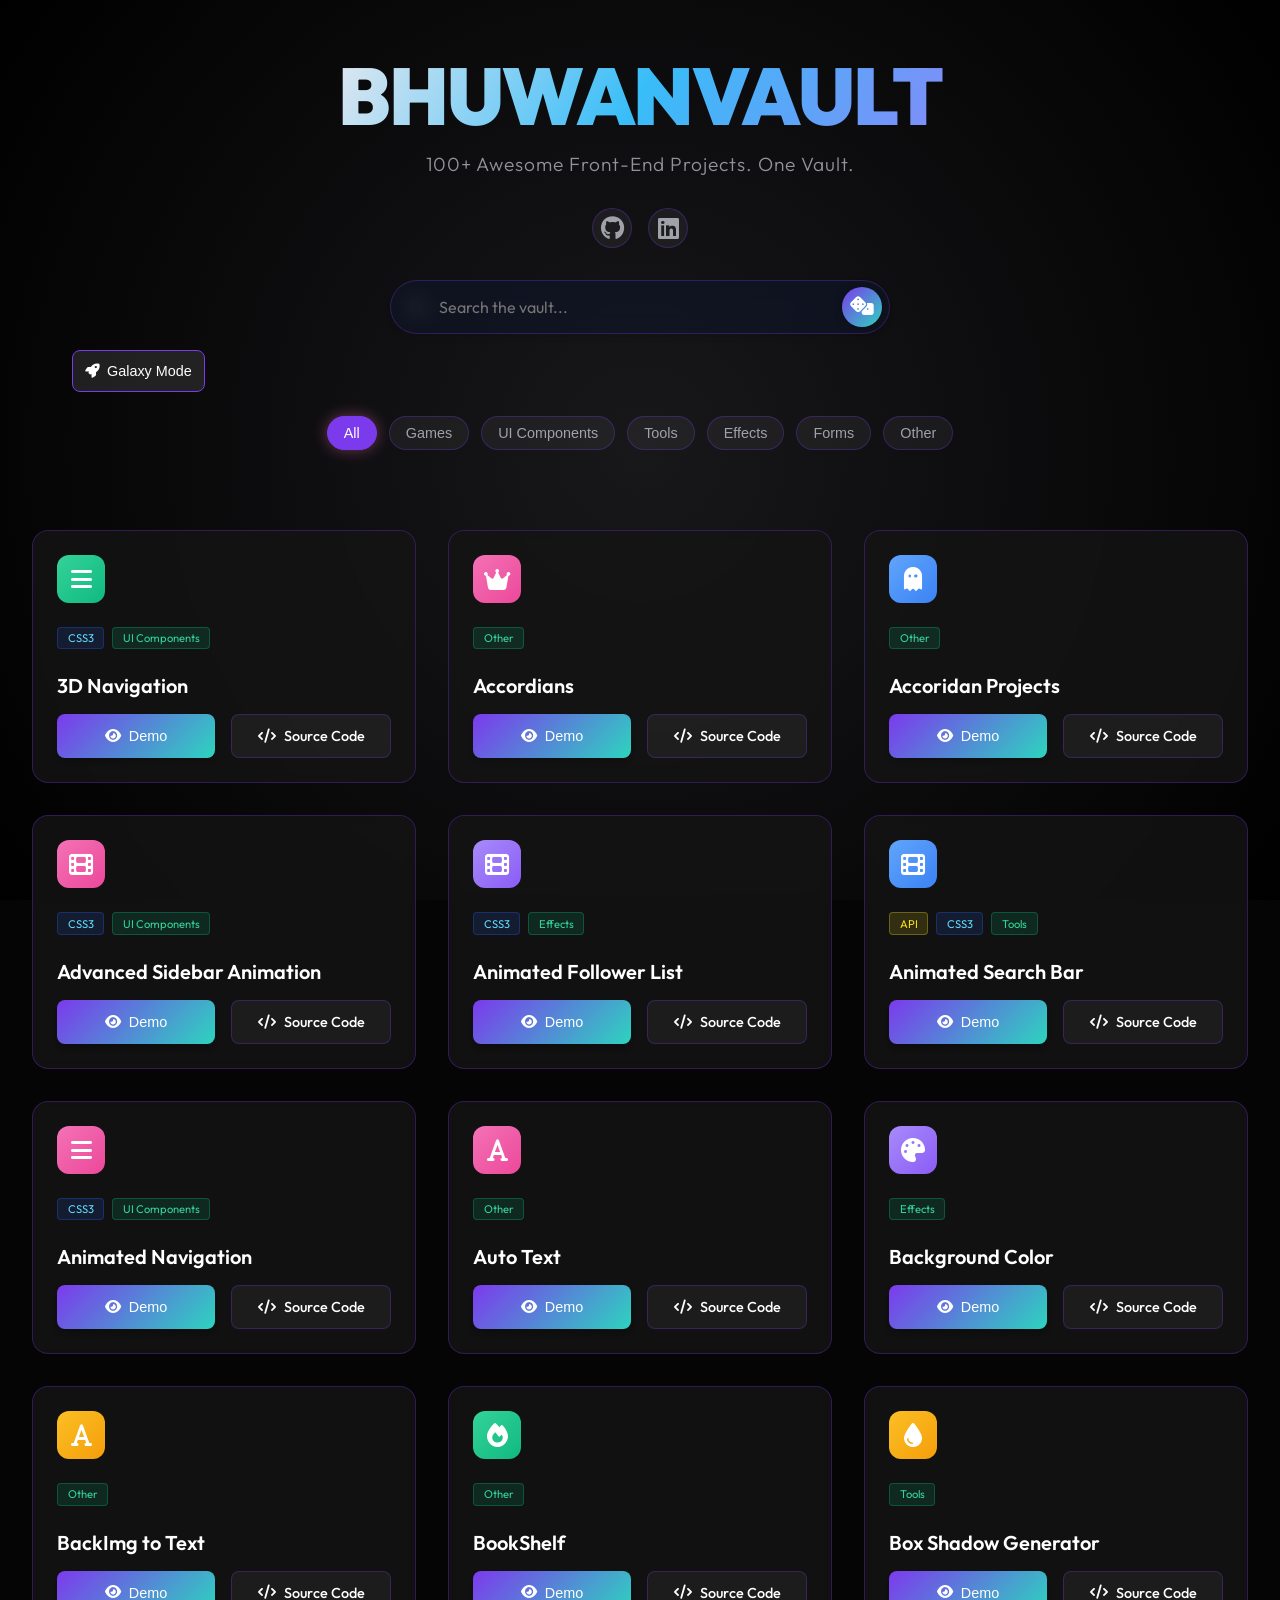
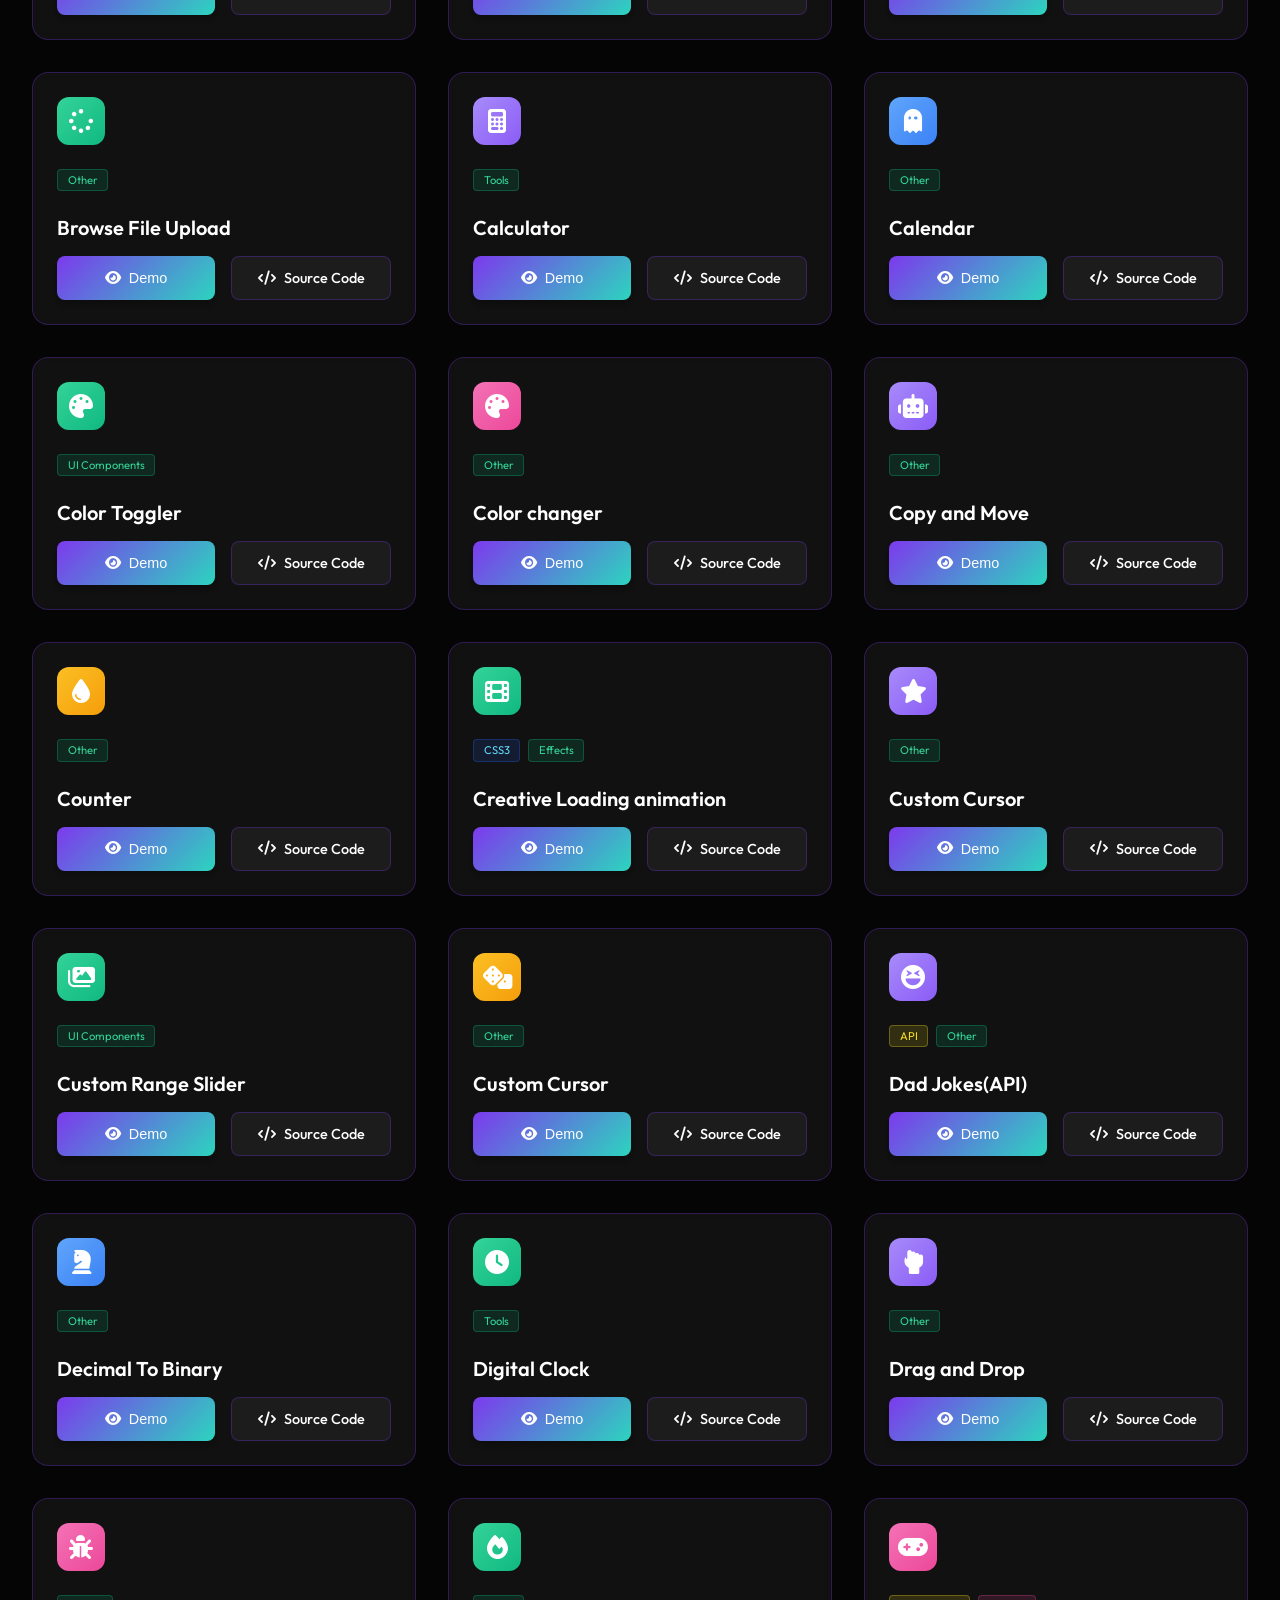
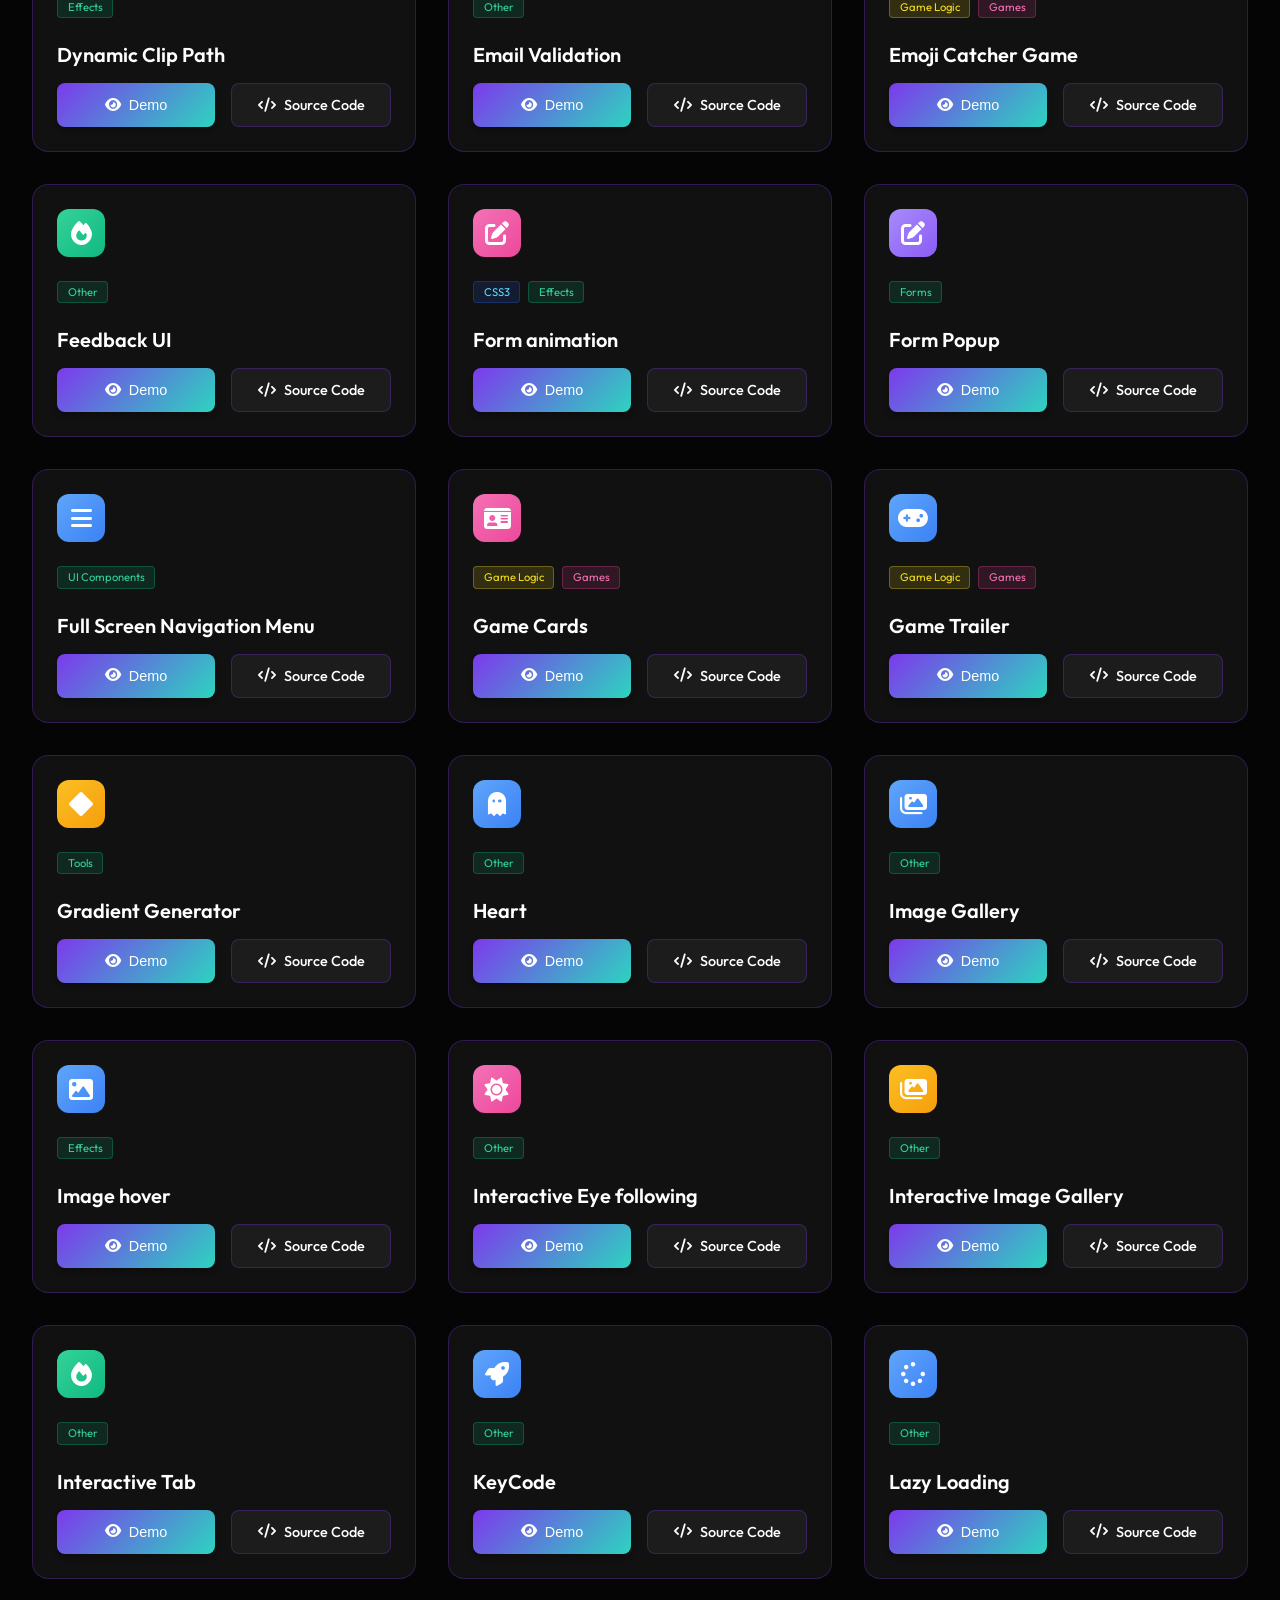
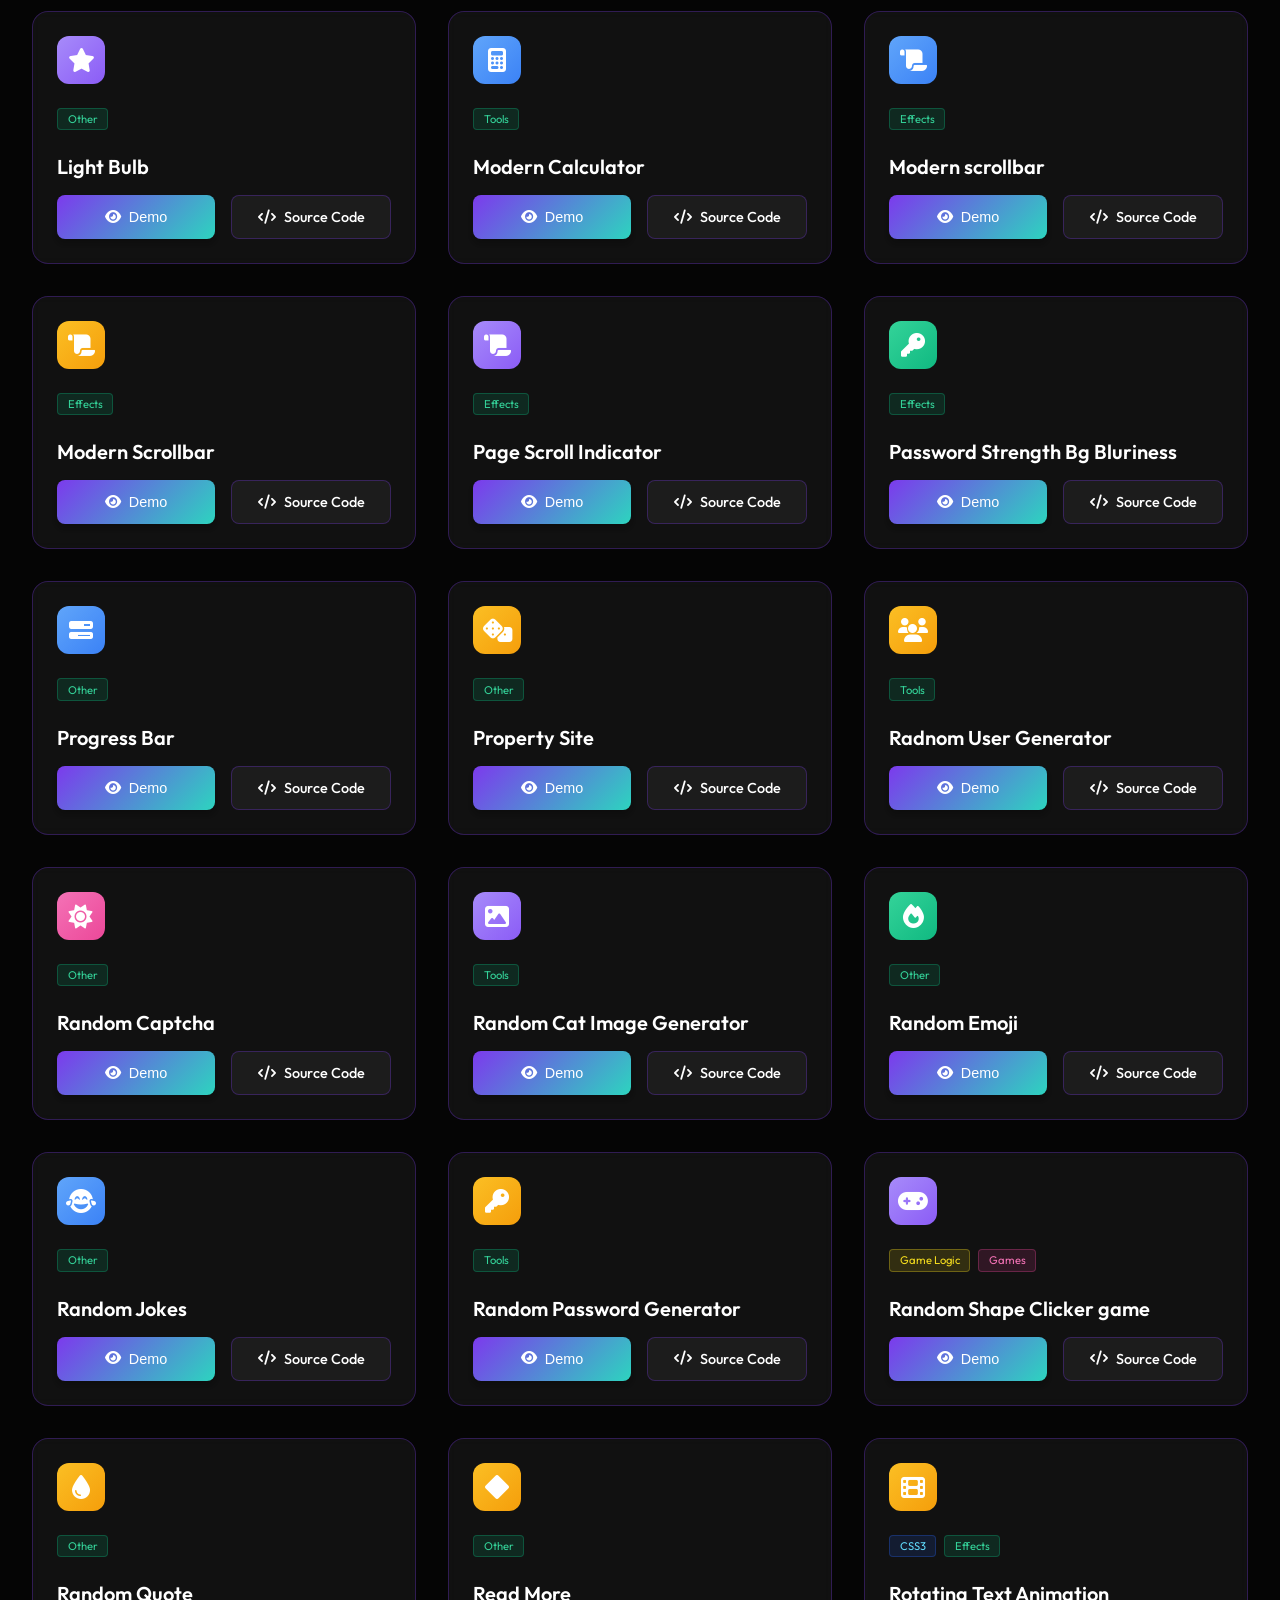
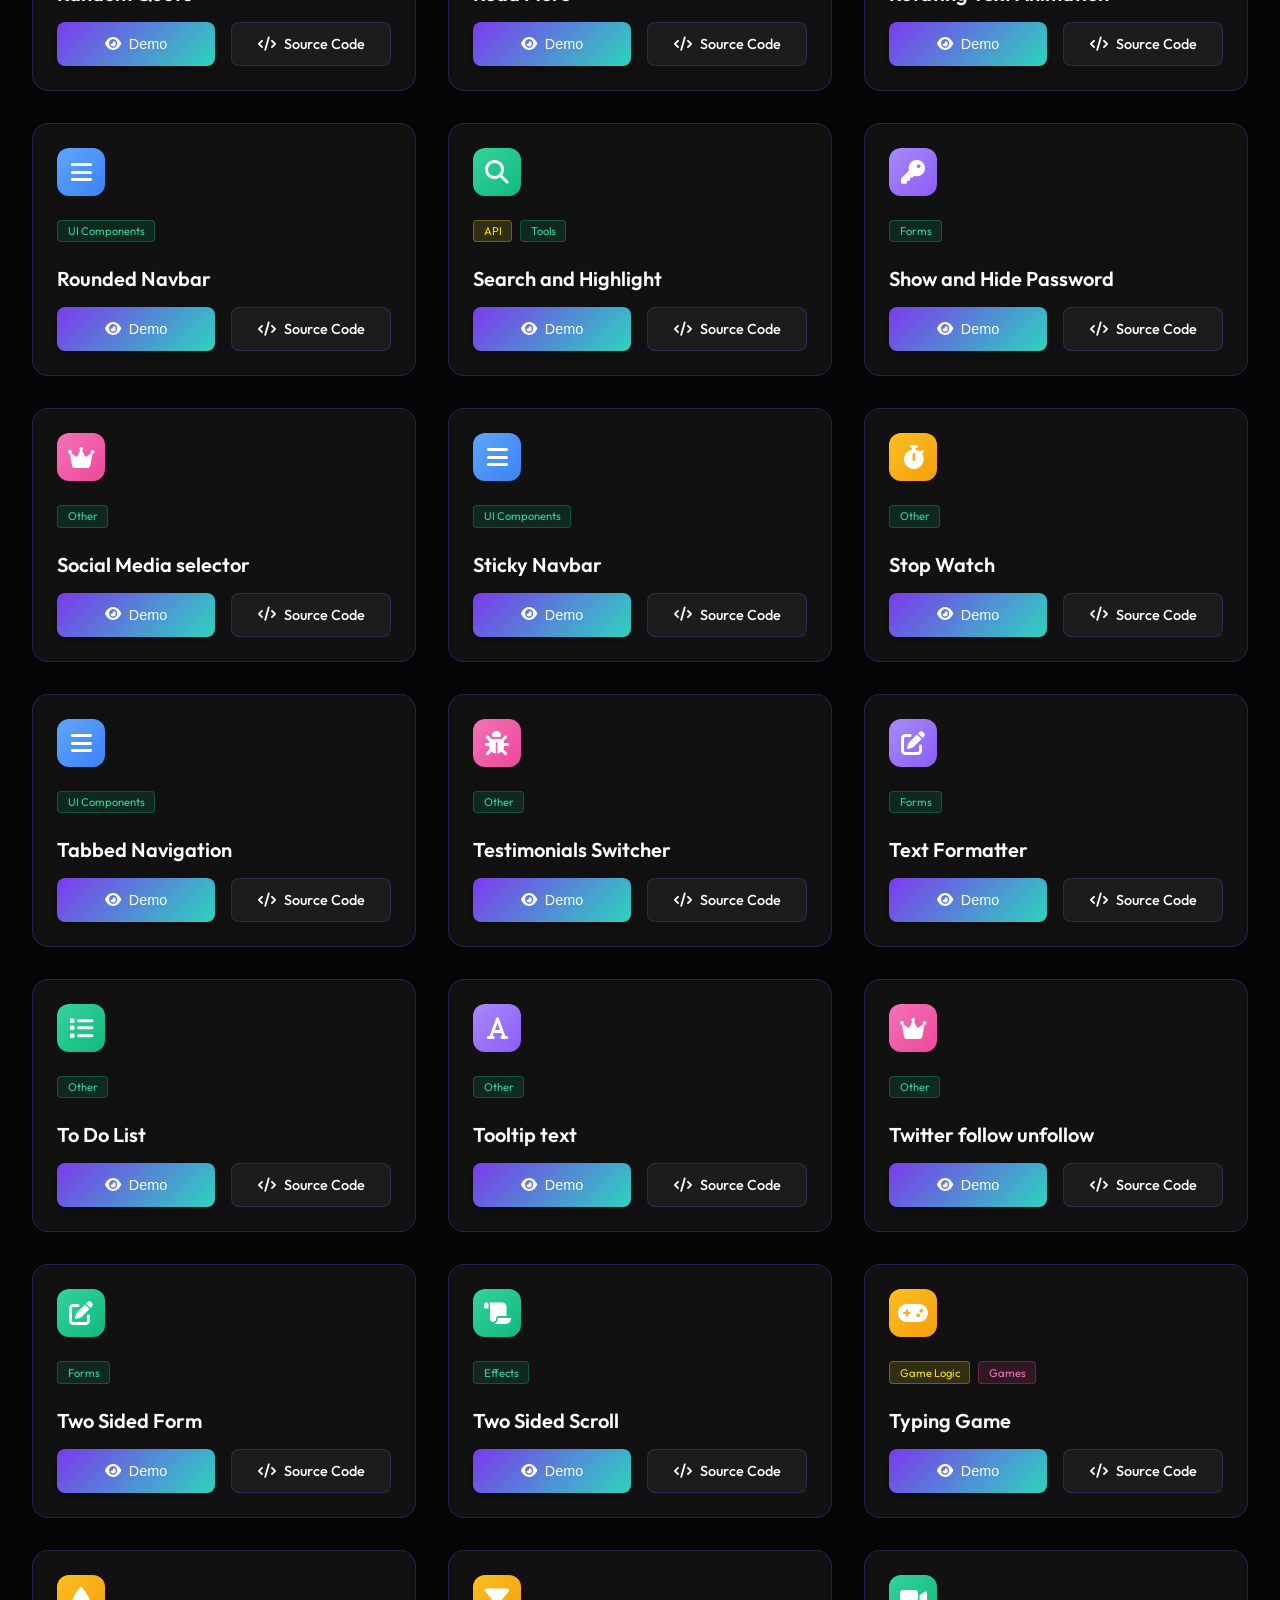
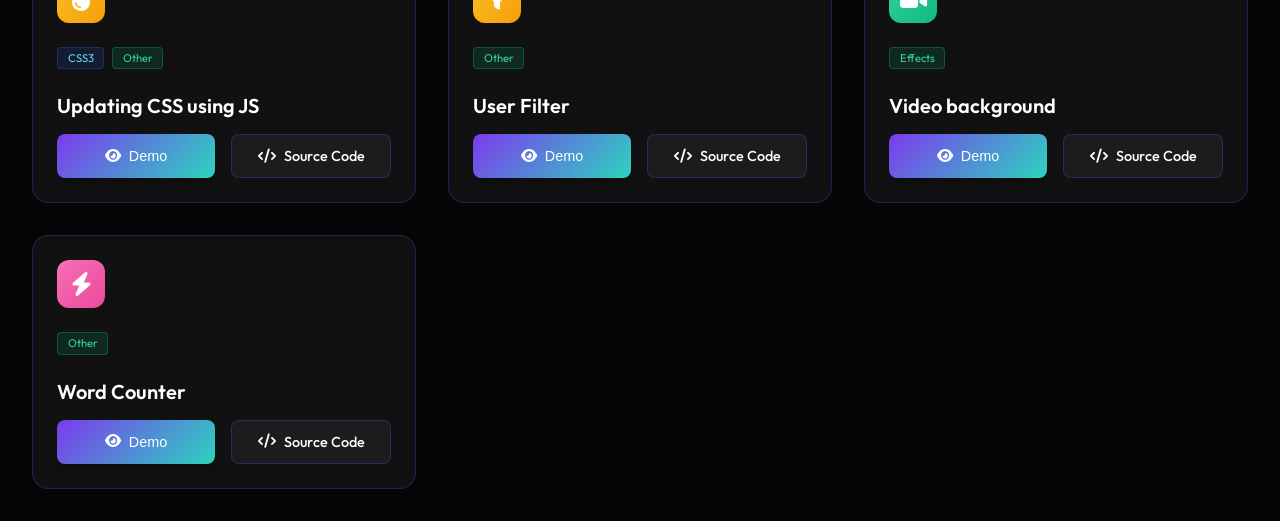
<file: index.html>
<!DOCTYPE html>
<html lang="en">

<head>
    <meta charset="UTF-8">
    <meta name="viewport" content="width=device-width, initial-scale=1.0">
    <title>BhuwanVault | 100+ Projects</title>
    <link rel="stylesheet" href="style.css">
    <link rel="stylesheet" href="https://cdnjs.cloudflare.com/ajax/libs/font-awesome/6.4.0/css/all.min.css">
</head>

<body>
    <canvas id="bg-canvas"></canvas>

    <header>
        <div class="logo-area">
            <h1 class="title">
                BhuwanVault
                <span>BhuwanVault</span>
                <span>BhuwanVault</span>
                <span>You can do it</span>
            </h1>
            <p class="subtitle">100+ Awesome Front-End Projects. One Vault.</p>
            <div class="social-links">
                <a href="https://github.com/bhuwan5911" target="_blank" class="social-btn github" title="GitHub">
                    <i class="fa-brands fa-github"></i>
                </a>
                <a href="https://www.linkedin.com/in/bhuwan-kumar-b794432b3/" target="_blank"
                    class="social-btn linkedin" title="LinkedIn">
                    <i class="fa-brands fa-linkedin"></i>
                </a>
            </div>
        </div>

        <div class="search-container">
            <i class="fa-solid fa-search search-icon"></i>
            <input type="text" id="searchInput" class="search-input" placeholder="Search the vault...">
            <button id="surpriseBtn" class="surprise-btn" title="Surprise Me!">
                <i class="fa-solid fa-dice"></i>
            </button>
        </div>

        <div class="controls-area" style="margin-top: 1rem;">
            <button id="viewToggleBtn" class="btn btn-secondary"
                style="background: rgba(255,255,255,0.1); color: white;">
                <i class="fa-solid fa-rocket"></i> Galaxy Mode
            </button>
        </div>

        <div id="categoryFilters" class="category-filters">
            <!-- Chips injected by JS -->
        </div>
        </div>
    </header>

    <div id="starTooltip" class="star-tooltip"></div>

    <main>
        <div id="projectsGrid" class="projects-grid">
            <!-- Projects will be injected here by JS -->
        </div>
    </main>

    <!-- Preview Modal -->
    <div id="previewModal" class="modal">
        <div class="modal-content">
            <div class="modal-header">
                <h3 id="modalTitle">Project Preview</h3>
                <div class="modal-actions">
                    <a id="modalNewTab" href="#" target="_blank" class="btn-icon" title="Open in New Tab">
                        <i class="fa-solid fa-external-link-alt"></i>
                    </a>
                    <button class="close-modal" onclick="closeModal()">
                        <i class="fa-solid fa-times"></i>
                    </button>
                </div>
            </div>
            <iframe id="previewFrame" src=""></iframe>
        </div>
    </div>

    <script src="background.js"></script>
    <script src="script.js"></script>
</body>

</html>
</file>
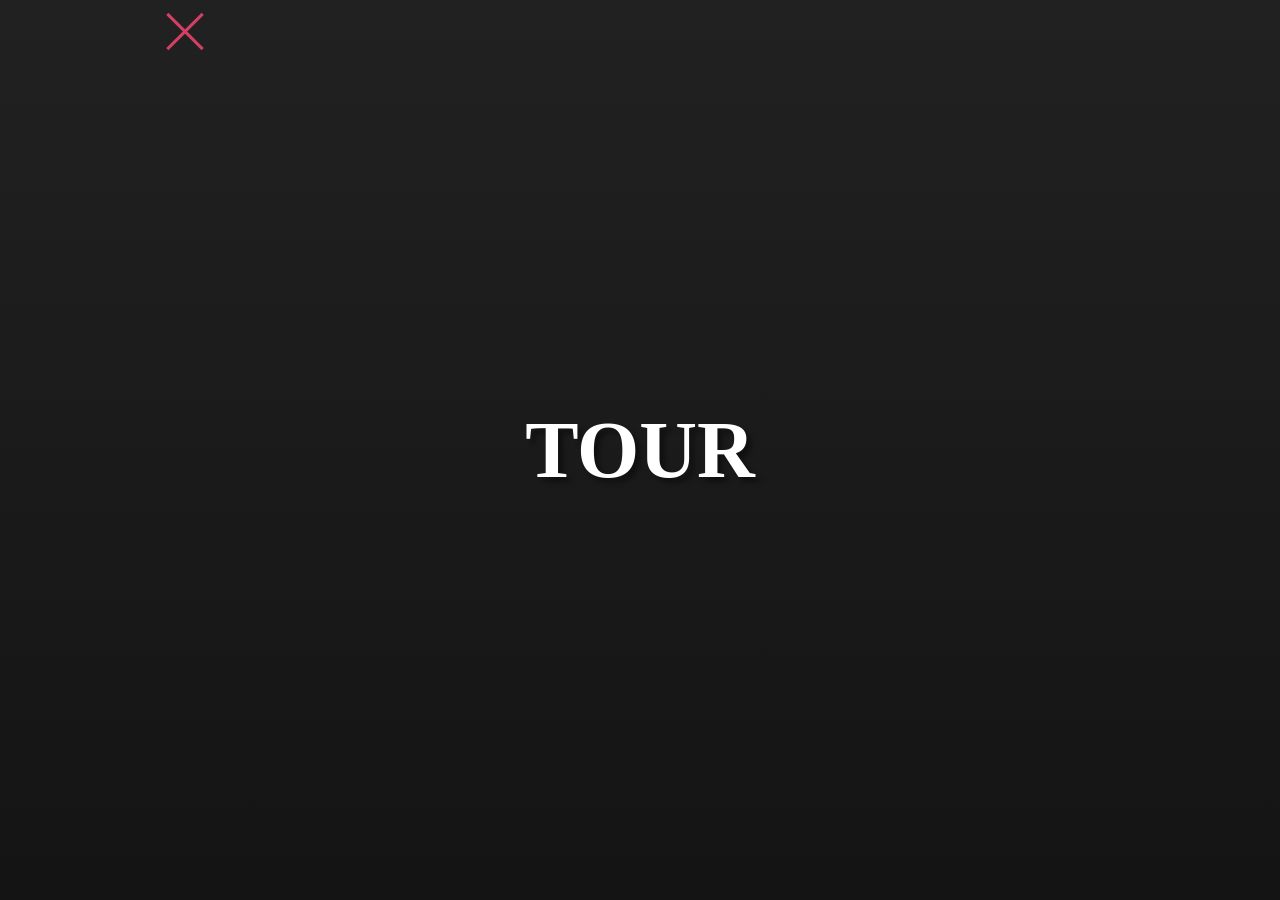
<file: 3D Navigation/index.html>
<!DOCTYPE html>
<html lang="en">
  <head>
    <meta charset="UTF-8" />
    <meta name="viewport" content="width=device-width, initial-scale=1.0" />
    <link rel="stylesheet" href="style.css" />
    <title>3D-Navigation</title>
  </head>
  <body>
    <nav class="navbar">
      <div class="toggle-btn active">
        <span></span>
        <span></span>
        <span></span>
      </div>
    </nav>

    <ul class="nav-list">
      <li class="link">Home</li>
      <li class="link">Project</li>
      <li class="link">About</li>
    </ul>

    <header class="page-container">
      <span class="overlay"></span>
      <section class="page home active">
        <p class="title">Tour</p>
      </section>

      <section class="page project">
        <p class="title">Project</p>
      </section>

      <section class="page about">
        <p class="title">Frontend Developer</p>
      </section>
    </header>

    <script src="app.js"></script>
  </body>
</html>
</file>
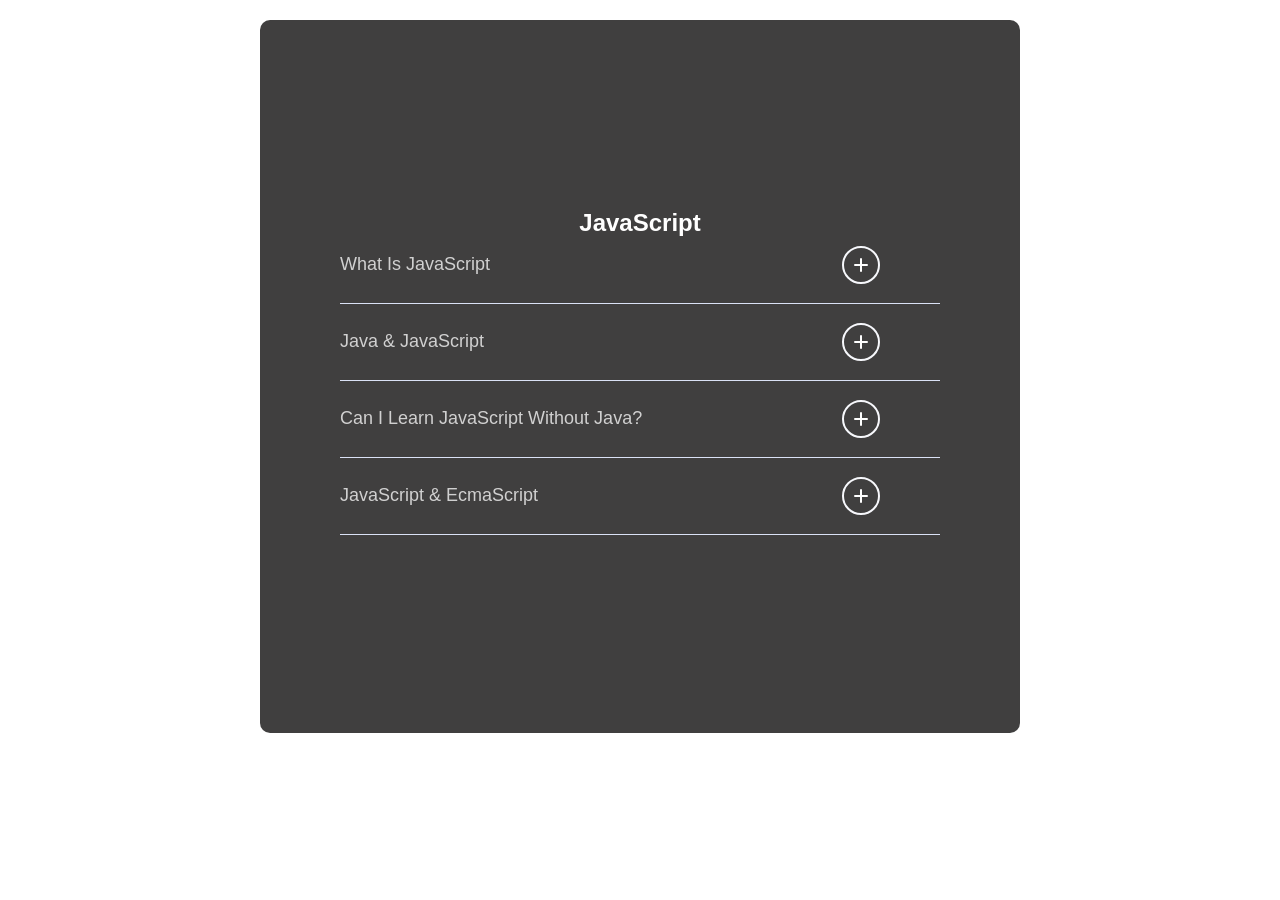
<file: Accordians/index.html>
<html lang="en">
  <head>
    <meta charset="UTF-8" />
    <meta http-equiv="X-UA-Compatible" content="IE=edge" />
    <meta name="viewport" content="width=device-width, initial-scale=1.0" />
    <title>Accordion</title>
    <link rel="stylesheet" href="style.css" />
  </head>
  <body>
    <div class="content">
      <div class="title">JavaScript</div>
      <div class="accordion-item">
        <div class="accordion-item-header">
          <div class="accordion-item-title">What Is JavaScript</div>
          <span class="icon"></span>
        </div>
        <div class="accordion-item-body">
          <div class="accordion-item-body-content">
            JavaScript, often abbreviated JS, is a programming language that is
            one of the core technologies of the World Wide Web, alongside HTML
            and CSS. Over 97% of websites use JavaScript on the client side for
            web page behavior, often incorporating third-party libraries.
          </div>
        </div>
      </div>
      <div class="divider"></div>
      <div class="accordion-item">
        <div class="accordion-item-header">
          <div class="accordion-item-title">Java & JavaScript</div>
          <span class="icon"></span>
        </div>
        <div class="accordion-item-body">
          <div class="accordion-item-body-content">
            Key differences between Java and JavaScript: Java is an OOP
            programming language while Java Script is an OOP scripting language.
            Java creates applications that run in a virtual machine or browser
            while JavaScript code is run on a browser only. Java code needs to
            be compiled while JavaScript code are all in text.
          </div>
        </div>
      </div>
      <div class="divider"></div>
      <div class="accordion-item">
        <div class="accordion-item-header">
          <div class="accordion-item-title">
            Can I Learn JavaScript Without Java?
          </div>
          <span class="icon"></span>
        </div>
        <div class="accordion-item-body">
          <div class="accordion-item-body-content">
            You do not need to know Java to learn JavaScript. Despite their
            names, the two languages have very little in common and are used for
            completely different areas of development. You can learn either
            language first but learning Java is not a prerequisite to picking up
            JavaScript
          </div>
        </div>
      </div>
      <div class="divider"></div>
      <div class="accordion-item">
        <div class="accordion-item-header">
          <div class="accordion-item-title">JavaScript & EcmaScript</div>
          <span class="icon"></span>
        </div>
        <div class="accordion-item-body">
          <div class="accordion-item-body-content">
            JavaScript is a general-purpose scripting language that conforms to
            the ECMAScript specification. The ECMAScript specification is a
            blueprint for creating a scripting language. JavaScript is an
            implementation of that blueprint. On the whole, JavaScript
            implements the ECMAScript specification as described in ECMA-262.
          </div>
        </div>
      </div>
      <div class="divider"></div>
    </div>

    <script src="app.js"></script>
  </body>
</html>
</file>
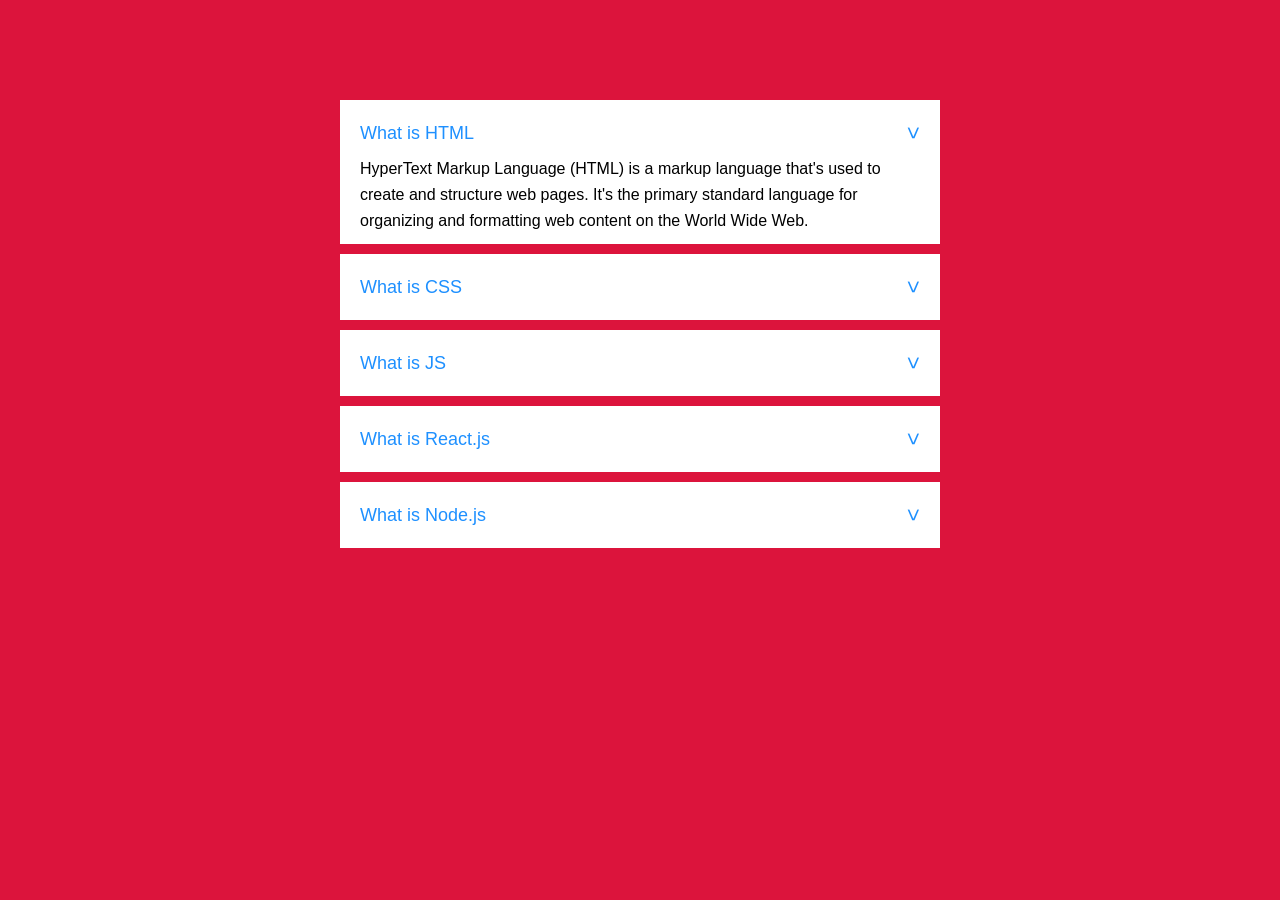
<file: Accoridan Projects/index.html>
<!DOCTYPE html>
<html lang="en">
  <head>
    <meta charset="UTF-8" />
    <meta name="viewport" content="width=device-width, initial-scale=1.0" />
    <link rel="stylesheet" href="styles.css" />
    <title>Accordian Project</title>
  </head>
  <body>
    <ul id="accordian">
      <li>
        <label for="first">What is HTML <span>&#x3e;</span></label>
        <input type="radio" name="accordian" id="first" checked />
        <div class="content">
          <p>
            HyperText Markup Language (HTML) is a markup language that's used to
            create and structure web pages. It's the primary standard language
            for organizing and formatting web content on the World Wide Web.
          </p>
        </div>
      </li>

      <li>
        <label for="second">What is CSS <span>&#x3e;</span></label>
        <input type="radio" name="accordian" id="second" />
        <div class="content">
          <p>
            CSS is the acronym of “Cascading Style Sheets”. CSS is a computer
            language for laying out and structuring web pages (HTML or XML).
            This language contains coding elements and is composed of these
            “cascading style sheets” which are equally called CSS files (. css)
          </p>
        </div>
      </li>

      <li>
        <label for="third">What is JS <span>&#x3e;</span></label>
        <input type="radio" name="accordian" id="third" />
        <div class="content">
          <p>
            JavaScript (JS) is a programming language used to create interactive
            web pages. It's a client-side scripting language that's a core
            technology of the World Wide Web.
          </p>
        </div>
      </li>

      <li>
        <label for="fourth">What is React.js <span>&#x3e;</span></label>
        <input type="radio" name="accordian" id="fourth" />
        <div class="content">
          <p>
            React.js is a JavaScript library that helps developers create user
            interfaces for websites, mobile apps, and desktop apps.
          </p>
        </div>
      </li>

      <li>
        <label for="fifth">What is Node.js <span>&#x3e;</span></label>
        <input type="radio" name="accordian" id="fifth" />
        <div class="content">
          <p>
            Node.js is a free, open-source, cross-platform JavaScript runtime
            environment that allows developers to create server-side web
            applications.
          </p>
        </div>
      </li>
    </ul>
  </body>
</html>
</file>
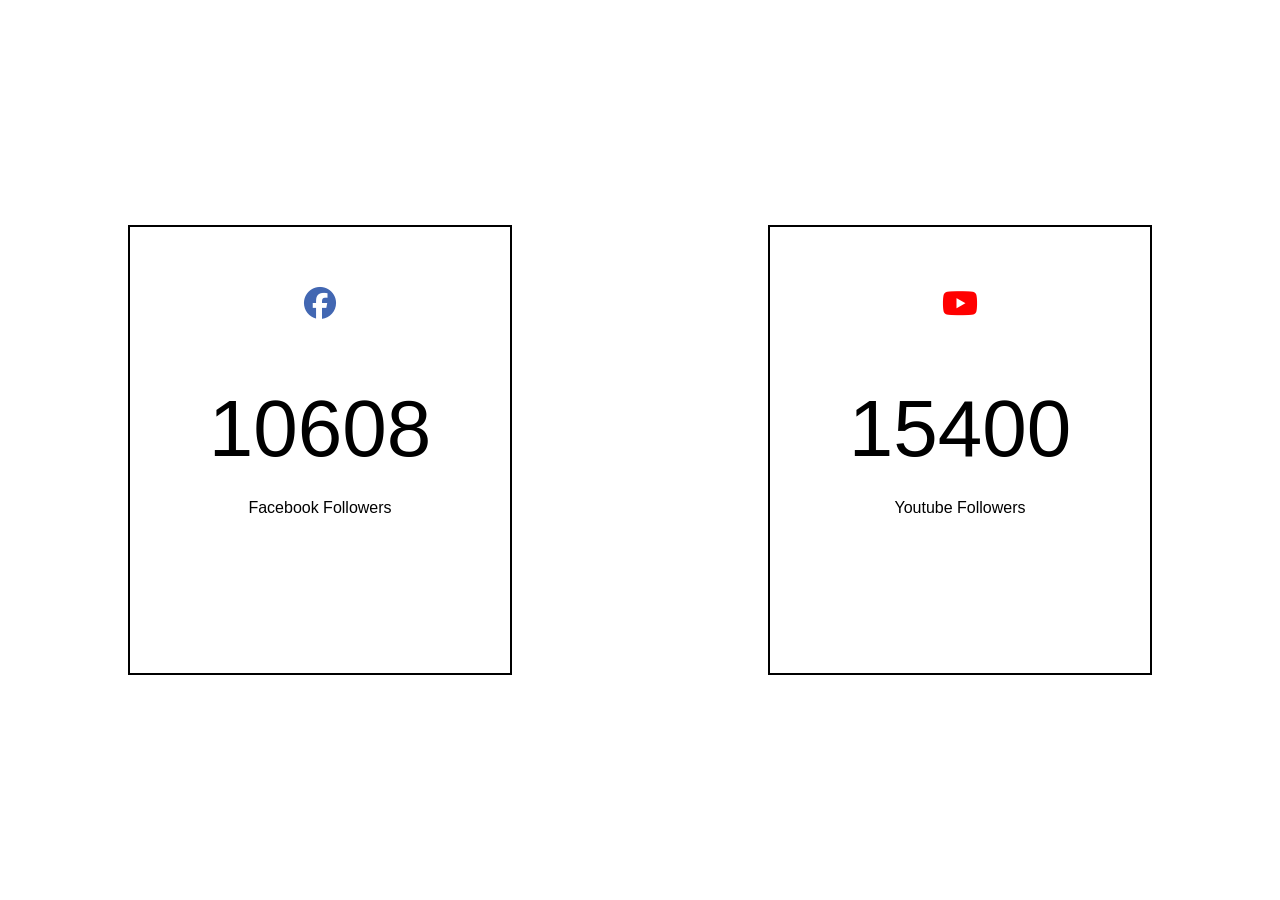
<file: Animated Follower List/index.html>
<!DOCTYPE html>
<html lang="en">
  <head>
    <meta charset="UTF-8" />
    <meta name="viewport" content="width=device-width, initial-scale=1.0" />
    <link rel="stylesheet" href="style.css" />
    <link
      rel="stylesheet"
      href="https://cdnjs.cloudflare.com/ajax/libs/font-awesome/6.7.2/css/all.min.css"
      integrity="sha512-Evv84Mr4kqVGRNSgIGL/F/aIDqQb7xQ2vcrdIwxfjThSH8CSR7PBEakCr51Ck+w+/U6swU2Im1vVX0SVk9ABhg=="
      crossorigin="anonymous"
      referrerpolicy="no-referrer"
    />
    <title>Animated Follower List</title>
  </head>
  <body>
    <div class="container card">
      <div class="icon">
        <i class="fa-brands fa-facebook"></i>
      </div>
      <div class="followers" data-target="24000">24000</div>
      <span>Facebook Followers</span>
    </div>

    <div class="container card">
      <div class="icon">
        <i class="fa-brands fa-youtube"></i>
      </div>
      <div class="followers" data-target="35000">35000</div>
      <span>Youtube Followers</span>
    </div>

    <script src="app.js"></script>
  </body>
</html>
</file>
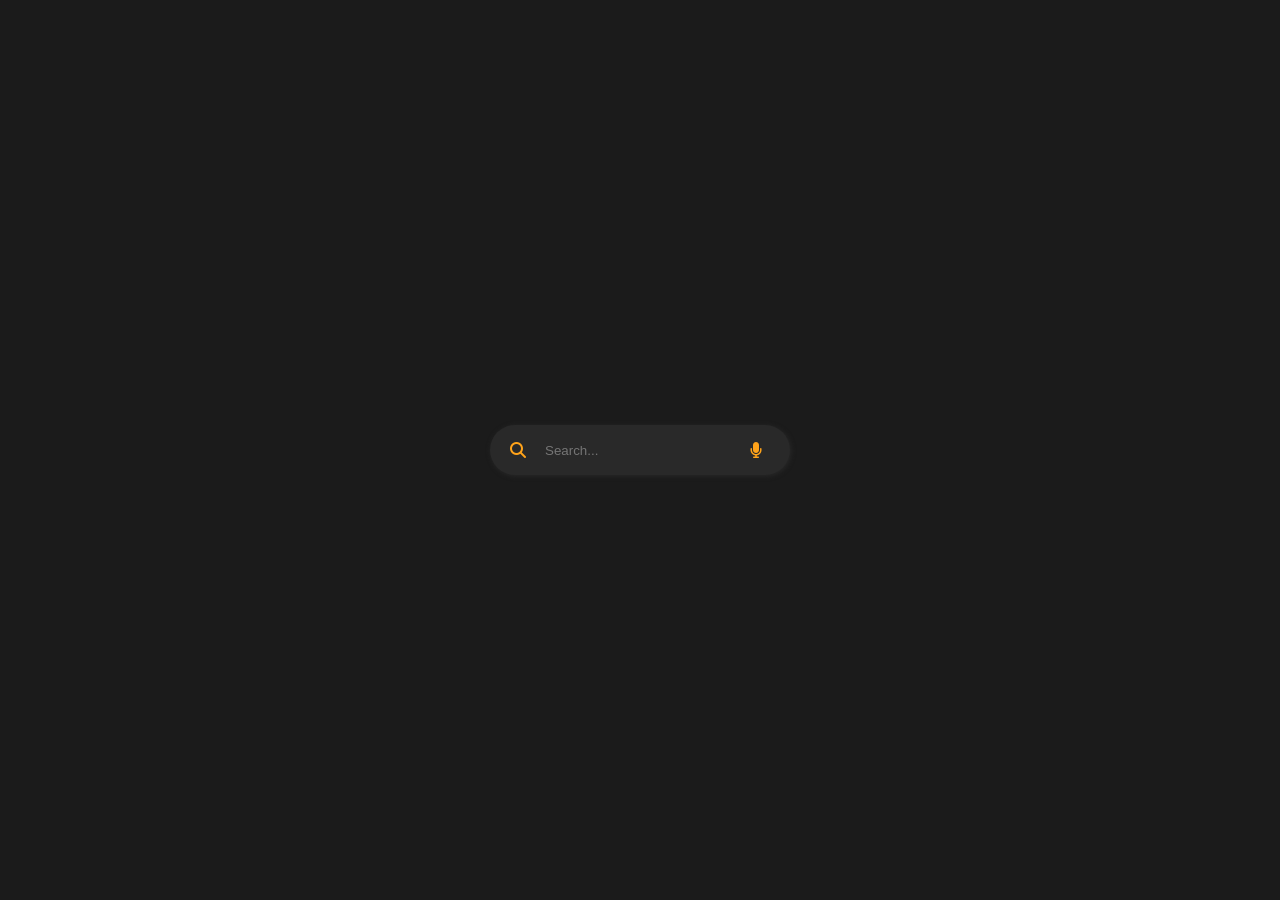
<file: Animated Search Bar/index.html>
<!DOCTYPE html>
<html lang="en">
  <head>
    <meta charset="UTF-8" />
    <meta name="viewport" content="width=device-width, initial-scale=1.0" />
    <link rel="stylesheet" href="style.css" />
    <link
      rel="stylesheet"
      href="https://cdnjs.cloudflare.com/ajax/libs/font-awesome/6.7.2/css/all.min.css"
      integrity="sha512-Evv84Mr4kqVGRNSgIGL/F/aIDqQb7xQ2vcrdIwxfjThSH8CSR7PBEakCr51Ck+w+/U6swU2Im1vVX0SVk9ABhg=="
      crossorigin="anonymous"
      referrerpolicy="no-referrer"
    />
    <title>Search Bar Animation</title>
  </head>
  <body>
    <div class="container">
      <i class="fa-solid fa-magnifying-glass magnifier"></i>
      <input type="text" class="input" placeholder="Search..." />
      <i class="fa-solid fa-microphone mic-icon"></i>
    </div>

    <script src="app.js"></script>
  </body>
</html>
</file>
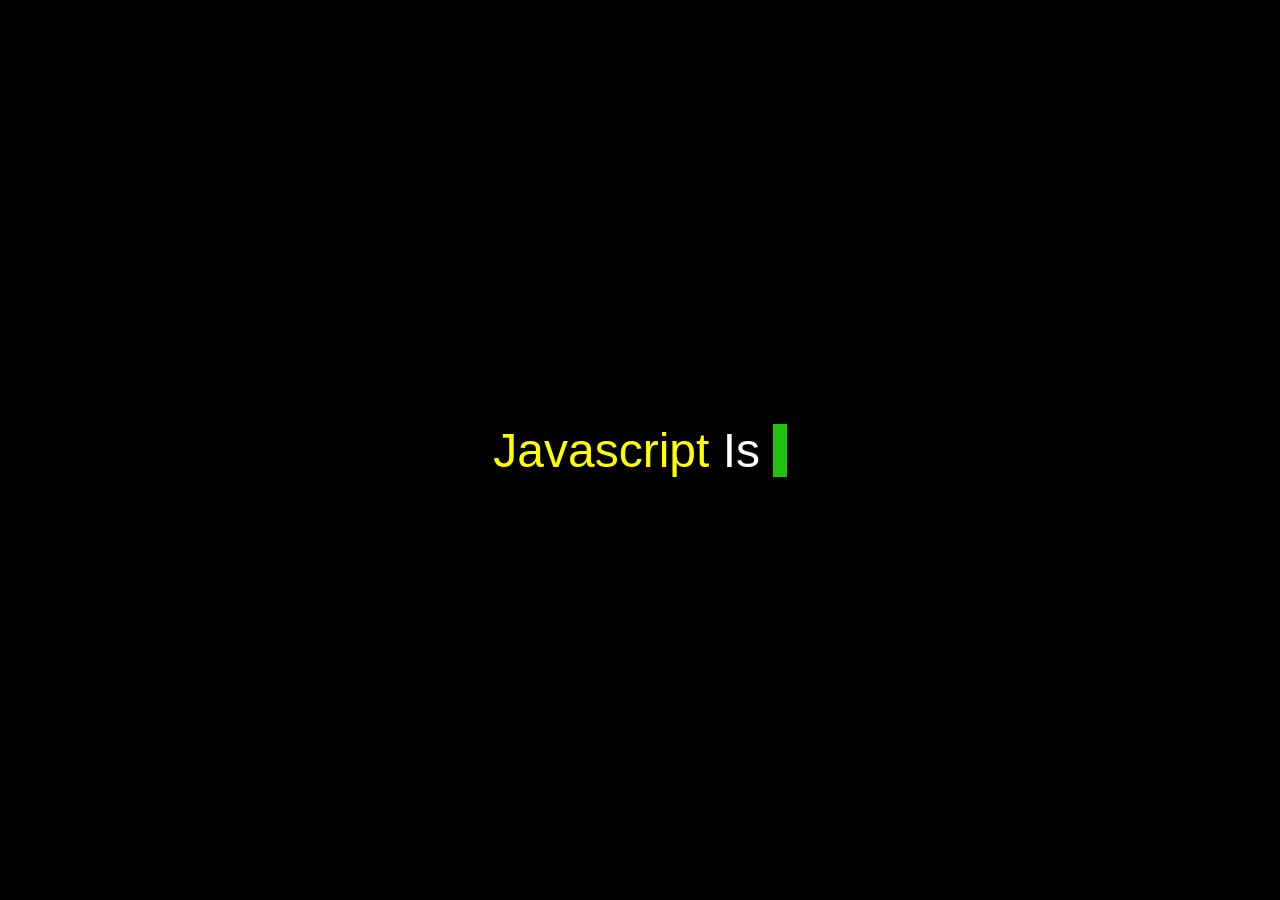
<file: Auto-Text/index.html>
<!DOCTYPE html>
<html lang="en">
  <head>
    <meta charset="UTF-8" />
    <meta name="viewport" content="width=device-width, initial-scale=1.0" />
    <link rel="stylesheet" href="style.css" />
    <title>Auto-Text</title>
  </head>
  <body>
    <p>
      <span class="js">Javascript</span> Is <span class="typed-text"></span>
      <span class="cursor">&nbsp;</span>
    </p>

    <script src="app.js"></script>
  </body>
</html>
</file>
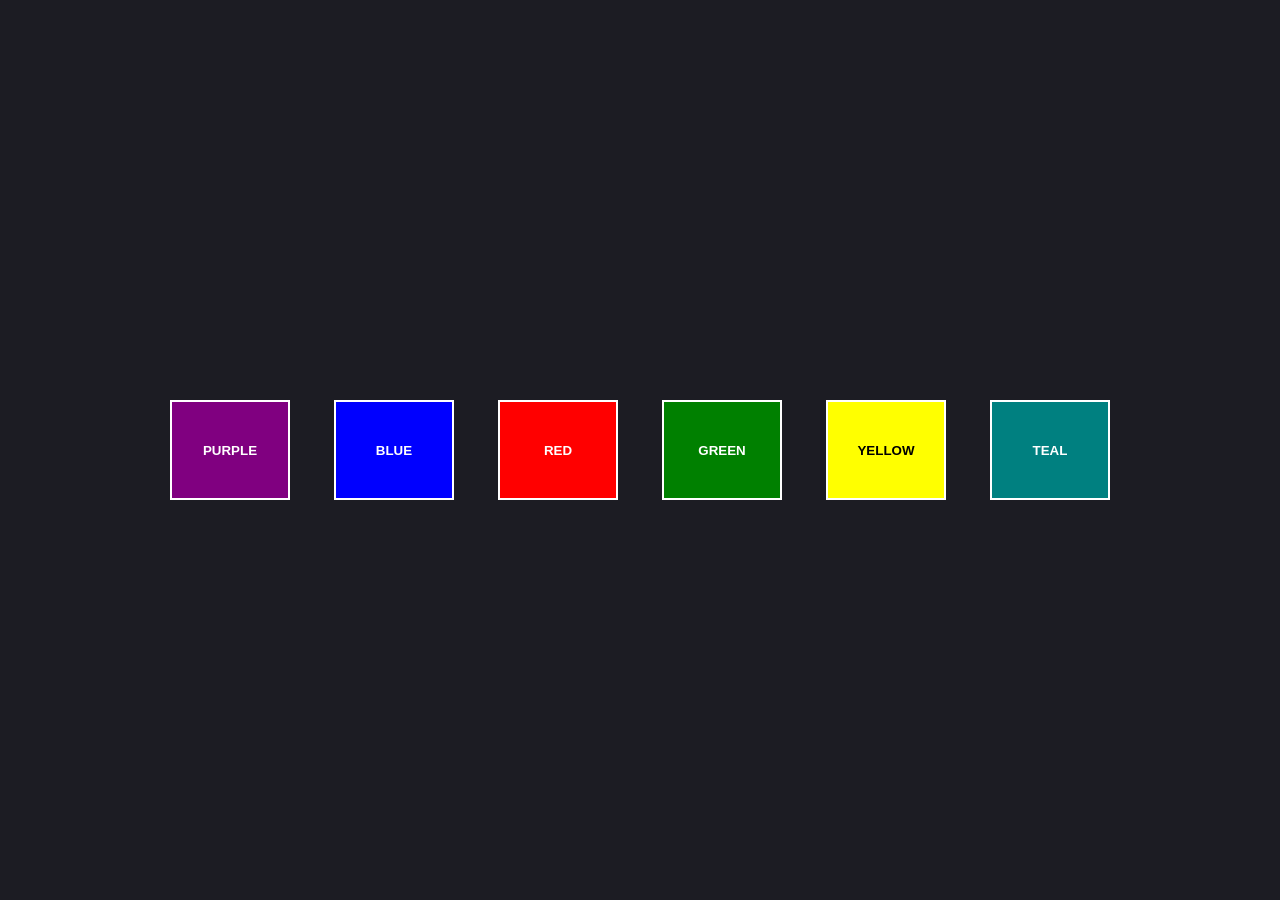
<file: Background-Color/index.html>
<!DOCTYPE html>
<html lang="en">
  <head>
    <meta charset="UTF-8" />
    <meta name="viewport" content="width=device-width, initial-scale=1.0" />
    <link rel="stylesheet" href="style.css" />
    <title>Background-Color-Change</title>
  </head>
  <body>
    <div class="content-container">
      <nav class="nav">
        <input type="button" value="purple" class="btn purple" />
        <input type="button" value="blue" class="btn blue" />
        <input type="button" value="red" class="btn red" />
        <input type="button" value="green" class="btn green" />
        <input type="button" value="yellow" class="btn yellow" />
        <input type="button" value="teal" class="btn teal" />
      </nav>
    </div>

    <script src="app.js"></script>
  </body>
</html>
</file>
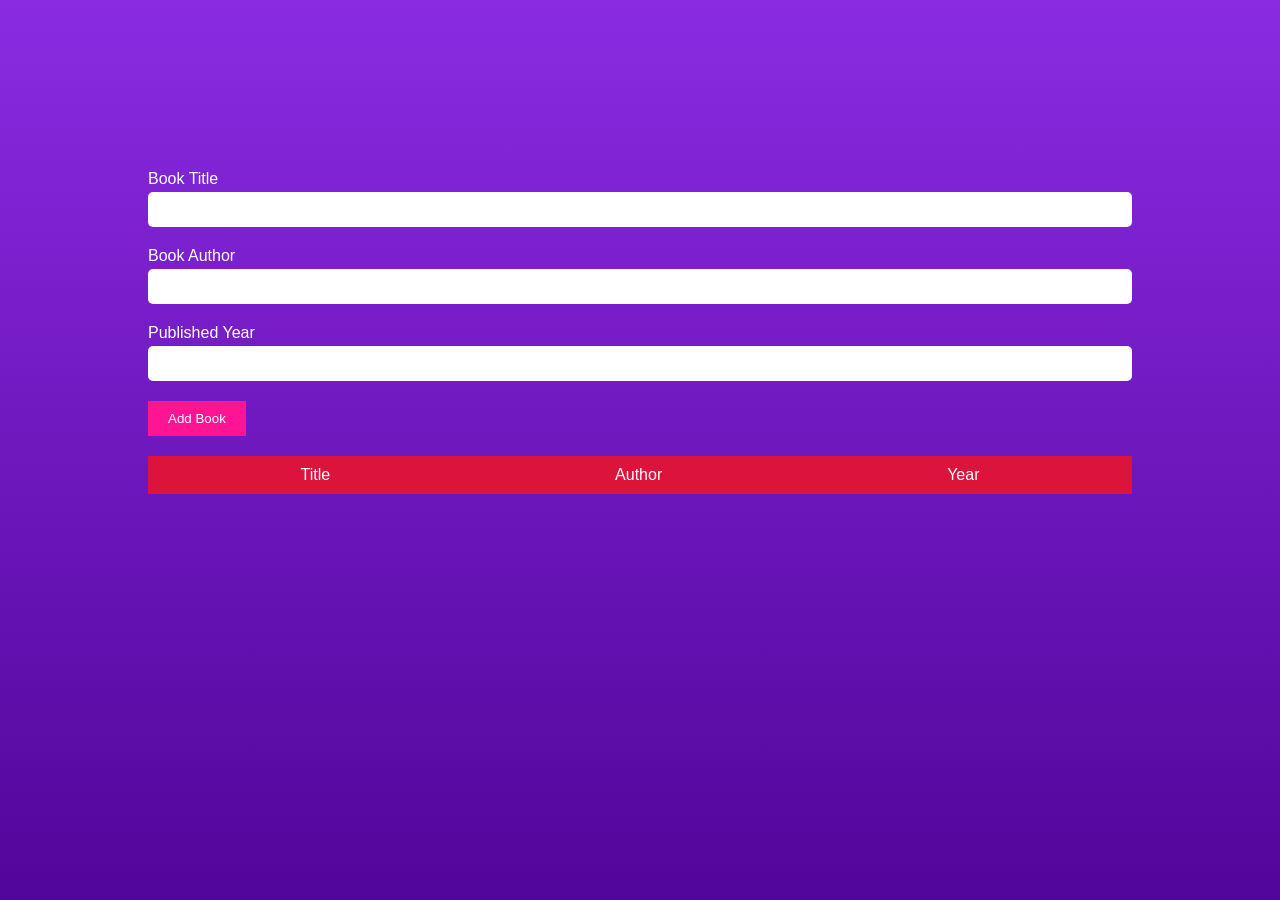
<file: BookShelf/index.html>
<!DOCTYPE html>
<html lang="en">
  <head>
    <meta charset="UTF-8" />
    <meta name="viewport" content="width=device-width, initial-scale=1.0" />
    <link rel="stylesheet" href="style.css" />
    <title>BookShelf</title>
  </head>
  <body>
    <section class="container">
      <form action="" id="book-form">
        <div>
          <label for="title">Book Title</label>
          <input type="text" id="title" />
        </div>
        <div>
          <label for="author">Book Author</label>
          <input type="text" id="author" />
        </div>
        <div>
          <label for="year">Published Year </label>
          <input type="number" id="year" />
        </div>
        <button type="submit" class="btn">Add Book</button>
      </form>

      <section class="table">
        <section class="table-section">
          <div>Title</div>
          <div>Author</div>
          <div>Year</div>
        </section>

        <section id="book-list"></section>
      </section>
    </section>

    <script src="app.js"></script>
  </body>
</html>
</file>
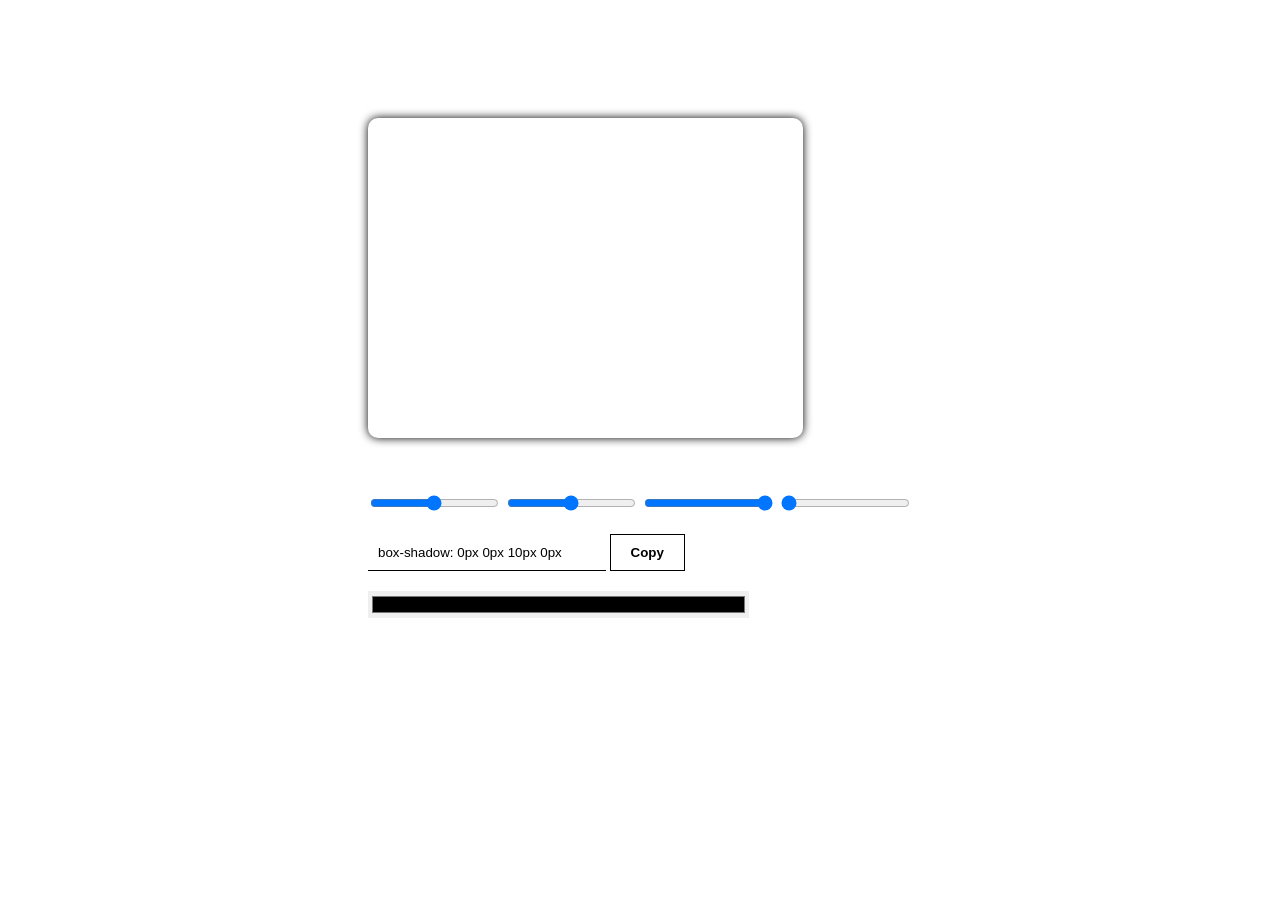
<file: Box Shadow Generator/index.html>
<!DOCTYPE html>
<html lang="en">
  <head>
    <meta charset="UTF-8" />
    <meta name="viewport" content="width=device-width, initial-scale=1.0" />
    <link rel="stylesheet" href="style.css" />
    <title>Box Shadow Generator</title>
  </head>
  <body>
    <div class="container">
      <div class="wrapper">
        <div id="box"></div>

        <div class="sliders">
          <input type="range" id="sldr1" value="0" min="-5" max="5" />
          <input type="range" id="sldr2" value="0" min="-5" max="5" />
          <input type="range" id="sldr3" value="10" min="0" max="10" />
          <input type="range" id="sldr4" value="0" min="0" max="10" />
        </div>

        <div id="outputCode">
          <input type="text" id="css-code" readonly />
          <button id="copy">Copy</button>
        </div>

        <div class="colors"><input type="color" id="shadowcolor" /></div>
      </div>
    </div>

    <script src="app.js"></script>
  </body>
</html>
</file>
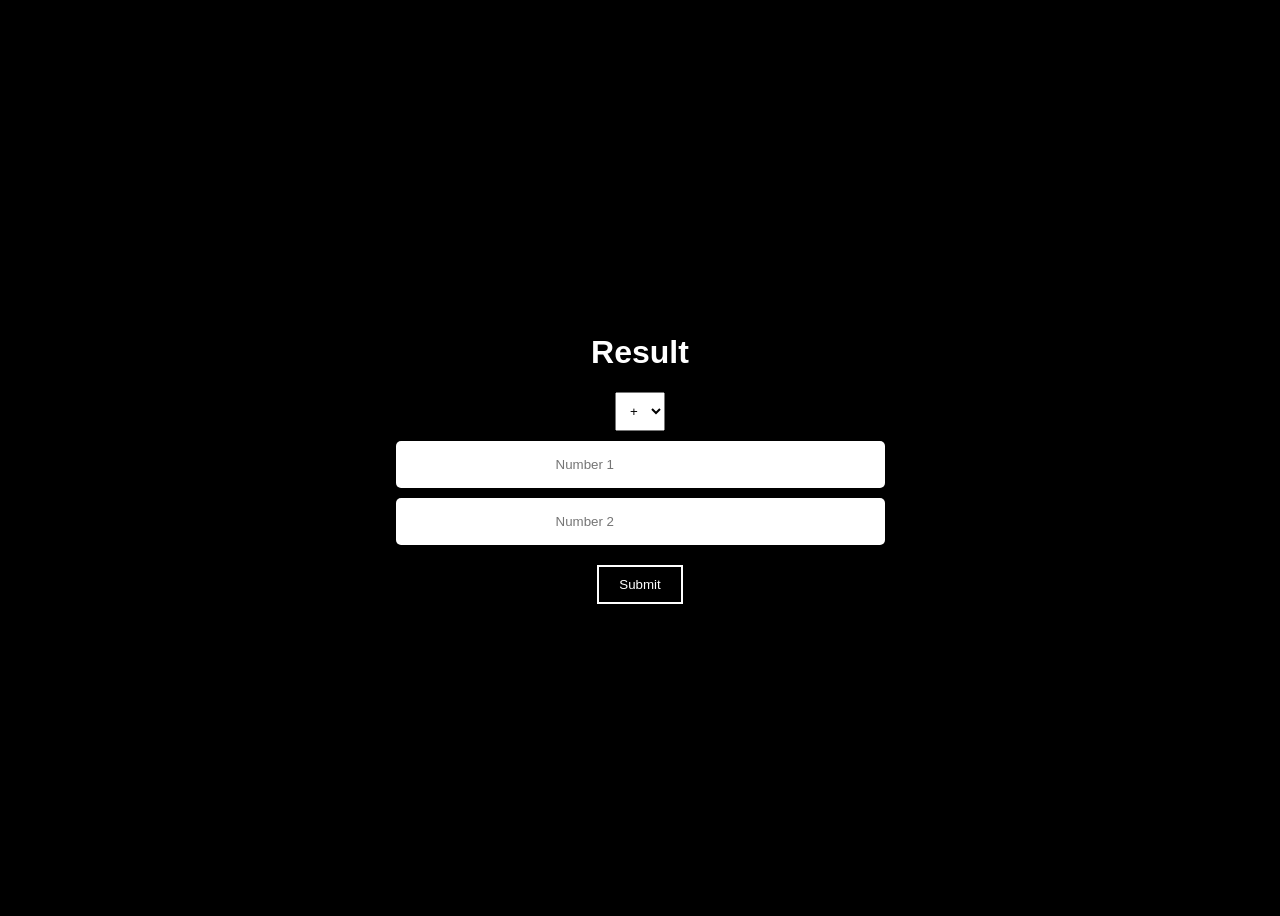
<file: Calculator/index.html>
<!DOCTYPE html>
<html lang="en">
  <head>
    <meta charset="UTF-8" />
    <meta name="viewport" content="width=device-width, initial-scale=1.0" />
    <link rel="stylesheet" href="style.css" />
    <title>Calculator</title>
  </head>
  <body>
    <div class="main">
      <div class="inputs">
        <h1 class="result">Result</h1>
        <select id="selectOp">
          <option value="plus">+</option>
          <option value="min">-</option>
          <option value="div">/</option>
          <option value="mult">*</option>
        </select>
        <input type="number" class="num1" placeholder="Number 1" />
        <input type="number" class="num2" placeholder="Number 2" />
      </div>
      <div class="submitBtn">
        <button id="btn">Submit</button>
      </div>
    </div>

    <script src="app.js"></script>
  </body>
</html>
</file>
<file: style.css>
@import url('https://fonts.googleapis.com/css2?family=Outfit:wght@300;400;600;700&display=swap');

:root {
    --bg-color: #050505;
    /* True Black */
    --card-bg: rgba(20, 20, 20, 0.8);
    /* Dark Gray */
    --card-border: rgba(124, 58, 237, 0.3);
    /* Violet hint */
    --text-primary: #ffffff;
    --text-secondary: #a1a1aa;
    --accent-primary: #7c3aed;
    /* Electric Violet */
    --accent-secondary: #34d399;
    /* Mint Green */
    --gradient-main: linear-gradient(135deg, #7c3aed 0%, #2dd4bf 100%);
    /* Violet -> Teal */
    --gradient-hover: linear-gradient(135deg, #6d28d9 0%, #14b8a6 100%);
    --shadow-card: 0 8px 32px 0 rgba(0, 0, 0, 0.5);
    --shadow-glow: 0 0 25px rgba(124, 58, 237, 0.3);
    --modal-bg: rgba(5, 5, 5, 0.98);
}

* {
    margin: 0;
    padding: 0;
    box-sizing: border-box;
}

body {
    font-family: 'Outfit', sans-serif;
    background-color: var(--bg-color);
    color: var(--text-primary);
    min-height: 100vh;
    /* Removed static gradient for 3D canvas */
    overflow-x: hidden;
    position: relative;
}

#bg-canvas {
    position: fixed;
    top: 0;
    left: 0;
    width: 100%;
    height: 100%;
    z-index: -1;
    background: radial-gradient(circle at center, #18181b 0%, #000000 100%);
}


/* Scrollbar */
::-webkit-scrollbar {
    width: 8px;
}

::-webkit-scrollbar-track {
    background: var(--bg-color);
}

::-webkit-scrollbar-thumb {
    background: #334155;
    border-radius: 4px;
}

::-webkit-scrollbar-thumb:hover {
    background: #475569;
}

/* Header */
header {
    padding: 3rem 2rem;
    text-align: center;
    position: relative;
    max-width: 1200px;
    margin: 0 auto;
}

.title {
    font-size: 5rem;
    font-weight: 900;
    margin-bottom: 0.5rem;
    position: relative;
    color: transparent;
    /* Main text is ghost, spans are visible */
    text-transform: uppercase;
    letter-spacing: -2px;
    display: inline-block;
    cursor: pointer;
    line-height: 1.2;
    animation: breathe 4s ease-in-out infinite;
}

@keyframes breathe {

    0%,
    100% {
        transform: scale(1);
    }

    50% {
        transform: scale(1.05);
    }
}

.title span:nth-child(1) {
    position: absolute;
    top: 0;
    left: 0;
    color: #fff;
    transition: 0.5s;
    clip-path: polygon(0 0, 100% 0, 100% 50%, 0 50%);
    overflow: hidden;
    background: linear-gradient(120deg, #e2e8f0 0%, #38bdf8 50%, #818cf8 100%);
    -webkit-background-clip: text;
    background-clip: text;
    -webkit-text-fill-color: transparent;
}

.title:hover span:nth-child(1) {
    transform: translateY(-15px);
}

.title span:nth-child(2) {
    position: absolute;
    top: 0;
    left: 0;
    color: #fff;
    transition: 0.5s;
    clip-path: polygon(0 50%, 100% 50%, 100% 100%, 0 100%);
    overflow: hidden;
    background: linear-gradient(120deg, #e2e8f0 0%, #38bdf8 50%, #818cf8 100%);
    -webkit-background-clip: text;
    background-clip: text;
    -webkit-text-fill-color: transparent;
}

.title:hover span:nth-child(2) {
    transform: translateY(15px);
}

.title span:nth-child(3) {
    position: absolute;
    top: 50%;
    left: 0;
    transform: translateY(-50%) scaleY(0);
    width: 100%;
    color: #fff;
    background: var(--accent-primary);
    font-size: 0.2em;
    font-weight: 500;
    letter-spacing: 0.5em;
    text-align: center;
    transition: 0.5s;
    display: flex;
    align-items: center;
    justify-content: center;
}

.title:hover span:nth-child(3) {
    transform: translateY(-50%) scaleY(1);
}

/* Removed floatTitle to keep it stable and clean */

.subtitle {
    font-size: 1.2rem;
    color: var(--text-secondary);
    margin-bottom: 2rem;
    font-weight: 300;
    letter-spacing: 1px;
    opacity: 0.9;
}

/* Social Links */
.social-links {
    display: flex;
    justify-content: center;
    gap: 1rem;
    margin-bottom: 2rem;
}

.social-btn {
    width: 40px;
    height: 40px;
    border-radius: 50%;
    display: flex;
    align-items: center;
    justify-content: center;
    font-size: 1.5rem;
    color: var(--text-secondary);
    background: rgba(255, 255, 255, 0.05);
    border: 1px solid var(--card-border);
    transition: all 0.3s ease;
    text-decoration: none;
}

.social-btn:hover {
    transform: translateY(-3px);
    color: white;
}

.social-btn.github:hover {
    background: #333;
    border-color: #333;
    box-shadow: 0 0 15px rgba(255, 255, 255, 0.2);
}

.social-btn.linkedin:hover {
    background: #0077b5;
    border-color: #0077b5;
    box-shadow: 0 0 15px rgba(0, 119, 181, 0.4);
}

/* Search Bar */
.search-container {
    position: relative;
    max-width: 500px;
    margin: 0 auto;
}

.search-input {
    width: 100%;
    padding: 1rem 1.5rem;
    padding-left: 3rem;
    border-radius: 100px;
    border: 1px solid var(--card-border);
    background: rgba(15, 23, 42, 0.6);
    color: var(--text-primary);
    font-family: inherit;
    font-size: 1rem;
    backdrop-filter: blur(10px);
    transition: all 0.3s ease;
    box-shadow: 0 4px 6px -1px rgba(0, 0, 0, 0.1);
}

.search-input:focus {
    outline: none;
    border-color: var(--accent-primary);
    box-shadow: 0 0 0 4px rgba(139, 92, 246, 0.1);
    background: rgba(15, 23, 42, 0.9);
}

.search-icon {
    position: absolute;
    left: 1.2rem;
    top: 50%;
    transform: translateY(-50%);
    color: var(--text-secondary);
    pointer-events: none;
}

/* Grid */
.projects-grid {
    display: grid;
    grid-template-columns: repeat(auto-fill, minmax(300px, 1fr));
    gap: 2rem;
    padding: 2rem;
    max-width: 1400px;
    margin: 0 auto;
}

/* Card */
.card {
    background: var(--card-bg);
    border: 1px solid var(--card-border);
    border-radius: 16px;
    padding: 1.5rem;
    display: flex;
    flex-direction: column;
    gap: 1rem;
    transition: all 0.3s cubic-bezier(0.4, 0, 0.2, 1);
    position: relative;
    overflow: hidden;
    backdrop-filter: blur(5px);
}

.card:hover {
    transform: translateY(-5px);
    border-color: rgba(139, 92, 246, 0.3);
    box-shadow: var(--shadow-card), var(--shadow-glow);
    background: rgba(30, 41, 59, 0.6);
}

.card::before {
    content: '';
    position: absolute;
    top: 0;
    left: 0;
    width: 100%;
    height: 100%;
    background: linear-gradient(45deg, transparent, rgba(255, 255, 255, 0.03), transparent);
    transform: translateX(-100%);
    transition: 0.5s;
}

.card:hover::before {
    transform: translateX(100%);
}

.card-icon-wrapper {
    width: 48px;
    height: 48px;
    border-radius: 12px;
    background: rgba(255, 255, 255, 0.05);
    display: flex;
    align-items: center;
    justify-content: center;
    font-size: 1.5rem;
    margin-bottom: 0.5rem;
}

.card-title {
    font-size: 1.25rem;
    font-weight: 600;
    color: var(--text-primary);
}

.card-actions {
    margin-top: auto;
    display: flex;
    gap: 1rem;
}

.btn {
    flex: 1;
    padding: 0.75rem;
    border-radius: 8px;
    font-weight: 500;
    font-size: 0.9rem;
    text-align: center;
    text-decoration: none;
    transition: all 0.2s ease;
    display: flex;
    align-items: center;
    justify-content: center;
    gap: 0.5rem;
    border: none;
    cursor: pointer;
}

.btn-primary {
    background: var(--gradient-main);
    color: white;
    box-shadow: 0 4px 6px -1px rgba(0, 0, 0, 0.2);
}

.btn-primary:hover {
    background: var(--gradient-hover);
    transform: translateY(-1px);
}

.btn-secondary {
    background: rgba(255, 255, 255, 0.05);
    color: var(--text-primary);
    border: 1px solid var(--card-border);
}

.btn-secondary:hover {
    background: rgba(255, 255, 255, 0.1);
    border-color: rgba(255, 255, 255, 0.2);
}



/* Responsive */
@media (max-width: 768px) {
    .title {
        font-size: 2.5rem;
    }

    .projects-grid {
        grid-template-columns: 1fr;
        padding: 1rem;
    }
}

/* Category Filters (Chips) */
.category-filters {
    display: flex;
    justify-content: center;
    gap: 0.75rem;
    margin-top: 1.5rem;
    flex-wrap: wrap;
    padding: 0 1rem;
}

.category-chip {
    background: rgba(255, 255, 255, 0.05);
    border: 1px solid var(--card-border);
    padding: 0.5rem 1rem;
    border-radius: 100px;
    cursor: pointer;
    font-size: 0.9rem;
    transition: all 0.2s;
    color: var(--text-secondary);
}

.category-chip:hover {
    background: rgba(255, 255, 255, 0.1);
    color: var(--text-primary);
}

.category-chip.active {
    background: var(--accent-primary);
    color: white;
    border-color: var(--accent-primary);
    box-shadow: 0 0 15px rgba(244, 114, 182, 0.4);
}

/* Surprise Button */
.surprise-btn {
    position: absolute;
    right: 0.5rem;
    top: 50%;
    transform: translateY(-50%);
    background: var(--gradient-main);
    border: none;
    width: 40px;
    height: 40px;
    border-radius: 50%;
    color: white;
    cursor: pointer;
    display: flex;
    align-items: center;
    justify-content: center;
    font-size: 1.2rem;
    transition: all 0.3s;
    box-shadow: 0 0 10px rgba(0, 0, 0, 0.3);
}

.surprise-btn:hover {
    transform: translateY(-50%) rotate(180deg) scale(1.1);
    box-shadow: 0 0 20px rgba(139, 92, 246, 0.5);
}

/* Fix search input padding to accommodate button */
.search-input {
    padding-right: 3.5rem;
}

/* Tech Badges */
.card-badges {
    display: flex;
    gap: 0.5rem;
    margin-bottom: 0.5rem;
    flex-wrap: wrap;
}

.badge {
    font-size: 0.7rem;
    padding: 0.2rem 0.6rem;
    border-radius: 4px;
    background: rgba(255, 255, 255, 0.1);
    color: var(--text-secondary);
    border: 1px solid rgba(255, 255, 255, 0.05);
}

.badge.tech-js {
    background: rgba(247, 223, 30, 0.15);
    color: #f7df1e;
    border-color: rgba(247, 223, 30, 0.3);
}

.badge.tech-css {
    background: rgba(41, 101, 241, 0.15);
    color: #61dafb;
    border-color: rgba(41, 101, 241, 0.3);
}

.badge.cat-game {
    background: rgba(236, 72, 153, 0.15);
    color: #f472b6;
    border-color: rgba(236, 72, 153, 0.3);
}

.badge.cat-tool {
    background: rgba(16, 185, 129, 0.15);
    color: #34d399;
    border-color: rgba(16, 185, 129, 0.3);
}

/* Modal */
.modal {
    display: none;
    position: fixed;
    top: 0;
    left: 0;
    width: 100%;
    height: 100%;
    background: var(--modal-bg);
    z-index: 1000;
    backdrop-filter: blur(5px);
    animation: fadeIn 0.2s ease;
}

.modal.open {
    display: flex;
    align-items: center;
    justify-content: center;
}

.modal-content {
    width: 90%;
    height: 90%;
    max-width: 1200px;
    background: #0f172a;
    border: 1px solid var(--card-border);
    border-radius: 16px;
    display: flex;
    flex-direction: column;
    box-shadow: 0 25px 50px -12px rgba(0, 0, 0, 0.5);
    overflow: hidden;
}

.modal-header {
    padding: 1rem 1.5rem;
    border-bottom: 1px solid var(--card-border);
    display: flex;
    justify-content: space-between;
    align-items: center;
    background: rgba(255, 255, 255, 0.02);
}

.modal-header h3 {
    margin: 0;
    font-size: 1.2rem;
    color: var(--text-primary);
}

.modal-actions {
    display: flex;
    gap: 1rem;
    align-items: center;
}

.btn-icon {
    color: var(--text-secondary);
    font-size: 1.2rem;
    cursor: pointer;
    transition: color 0.2s;
    background: none;
    border: none;
    text-decoration: none;
}

.btn-icon:hover {
    color: white;
}

#previewFrame {
    width: 100%;
    height: 100%;
    border: none;
    background: white;
    /* Most projects have white bg by default */
}

@keyframes fadeIn {
    from {
        opacity: 0;
    }

    to {
        opacity: 1;
    }
}

/* Galaxy Mode Styles */
.projects-grid.hidden {
    display: none;
}

.star-tooltip {
    position: fixed;
    pointer-events: none;
    background: rgba(124, 58, 237, 0.9);
    color: white;
    padding: 0.5rem 1rem;
    border-radius: 8px;
    font-size: 0.9rem;
    font-weight: 600;
    z-index: 2000;
    opacity: 0;
    transition: opacity 0.2s;
    transform: translate(-50%, -150%);
    box-shadow: 0 0 15px rgba(124, 58, 237, 0.5);
    white-space: nowrap;
}

.star-tooltip.visible {
    opacity: 1;
}

#viewToggleBtn {
    border: 1px solid var(--accent-primary);
    transition: all 0.3s;
}

#viewToggleBtn:hover {
    background: var(--accent-primary) !important;
    box-shadow: 0 0 20px rgba(124, 58, 237, 0.5);
}
</file>
<file: 3D Navigation/style.css>
* {
  margin: 0;
  padding: 0;
  box-sizing: border-box;
}

body {
  width: 100%;
  height: 100vh;
  display: flex;
  justify-content: center;
  align-items: center;
  perspective: 1000px;
  overflow: hidden;
  position: relative;
  background-color: #212121;
}

.navbar {
  width: 100%;
  height: 60px;
  position: fixed;
  top: 0;
  left: 0;
  padding: 0 10rem;
  display: flex;
  justify-content: space-between;
  align-items: center;
  z-index: 9;
}

.toggle-btn {
  position: relative;
  width: 50px;
  height: 50px;
  cursor: pointer;
}

.toggle-btn span {
  position: absolute;
  top: 25%;
  left: 0;
  transform: translateY(-50%);
  width: 100%;
  height: 3px;
  background: rgb(212, 64, 101);
  transition: 1s;
}

.toggle-btn span:nth-child(2) {
  top: 50%;
  width: 70%;
}

.toggle-btn span:nth-child(3) {
  top: 75%;
  width: 40%;
}

.toggle-btn.active span:nth-child(2) {
  display: none;
}

.toggle-btn.active span:nth-child(1) {
  top: 50%;
  transform: rotate(45deg);
}

.toggle-btn.active span:nth-child(3) {
  top: 50%;
  transform: rotate(-45deg);
  width: 100%;
}

.page-container {
  position: relative;
  width: 100%;
  height: 100%;
  transition: 1s;
  left: 0;
  background: linear-gradient(to bottom, rgba(0, 0, 0, 0), rgba(0, 0, 0, 0.4));
}

.overlay {
  position: fixed;
  bottom: 0;
  left: -100%;
  height: 100%;
  width: 100%;
  background: #212121;
  z-index: 3;
}

.page {
  position: absolute;
  width: 100%;
  height: 100%;
  display: flex;
  justify-content: center;
  align-items: center;
  z-index: 1;
  pointer-events: none;
  opacity: 0;
  background-size: cover;
  background-position: center;
}

.page.active {
  opacity: 1;
  pointer-events: all;
}

.page.home {
  background-image: url(https://images.unsplash.com/photo-1469474968028-56623f02e42e?crop=entropy&cs=tinysrgb&fm=jpg&ixlib=rb-1.2.1&q=80&raw_url=true&ixid=MnwxMjA3fDB8MHxwaG90by1wYWdlfHx8fGVufDB8fHx8&auto=format&fit=crop&w=1174);
}

.page.project {
  background-image: url(https://images.unsplash.com/photo-1447752875215-b2761acb3c5d?crop=entropy&cs=tinysrgb&fm=jpg&ixlib=rb-1.2.1&q=80&raw_url=true&ixid=MnwxMjA3fDB8MHxwaG90by1wYWdlfHx8fGVufDB8fHx8&auto=format&fit=crop&w=1170);
}

.page.about {
  background-image: url(https://images.unsplash.com/photo-1475924156734-496f6cac6ec1?crop=entropy&cs=tinysrgb&fm=jpg&ixlib=rb-1.2.1&q=80&raw_url=true&ixid=MnwxMjA3fDB8MHxwaG90by1wYWdlfHx8fGVufDB8fHx8&auto=format&fit=crop&w=1170);
}

.page .title {
  font-size: 5rem;
  color: #fff;
  text-transform: uppercase;
  font-weight: 700;
  text-shadow: 5px 5px 5px rgba(0, 0, 0, 0.4);
}

/* Javascript Animation and Rotation */

.page-container.active {
  left: -10px;
  transform: rotateY(45deg) scale(0.5);
}

.nav-list {
  position: absolute;
  top: 40%;
  right: 10vw;
  opacity: 0;
  font-family: sans-serif;
}

.link {
  position: relative;
  color: #fff;
  text-transform: capitalize;
  font-size: 20px;
  padding: 10px;
  transition: 0.5s;
  letter-spacing: 2px;
  list-style: none;
  font-weight: 600;
  cursor: pointer;
}

.link:hover {
  opacity: 0.8;
  color: blueviolet;
  transform: translateX(-20px);
}

.nav-list.show {
  opacity: 1;
}

/* Animation for JavaScript */
@keyframes slide {
  100% {
    left: 100%;
  }
}
</file>
<file: Accordians/style.css>
* {
  margin: 0;
  padding: 0;
}

body {
  display: flex;
  justify-content: center;
  font-family: sans-serif;
}

.content {
  display: flex;
  flex-direction: column;
  justify-content: center;
  margin-top: 20px;
  text-align: center;
  max-width: 600px;
  background-color: rgba(12, 11, 11, 0.786);
  padding: 4em 5em;
  border-radius: 10px;
  height: 65%;
}

.title {
  font-size: 1.5rem;
  font-weight: 700;
  color: #fff;
}

.accordion-item {
  text-align: center;
  width: 90%;
}

.accordion-item-header {
  display: flex;
  justify-content: space-between;
  align-items: center;
  gap: 1em;
  min-height: 3.5rem;
  cursor: pointer;
}

.accordion-item-title {
  color: rgba(255, 255, 255, 0.758);
  font-size: 1.125rem;
  font-weight: 400;
  text-align: left;
}

.accordion-item-body {
  max-height: 0;
  overflow: hidden;
  transition: max-height 0.3s ease-out;
}

.accordion-item-body-content {
  width: 80%;
  padding-top: 1em;
  color: #fff;
  text-align: left;
}

.icon {
  display: flex;
  justify-content: center;
  align-items: center;
  flex-shrink: 0;
  border: 2px solid;
  width: 34px;
  height: 34px;
  color: #f7f8fc;
  transition: color 0.25s;
  position: relative;
  border-radius: 100%;
}

.icon:before {
  content: "";
  position: absolute;
  width: 14px;
  height: 2px;
  background-color: white;
  border-radius: 20px;
  pointer-events: all;
  transition: all 0.3s ease-in-out;
}

.icon:after {
  content: "";
  position: absolute;
  width: 2px;
  height: 14px;
  background-color: white;
  border-radius: 20px;
  transition: all 0.3s ease-in-out;
}

/* JavaScript */
.accordion-item-header.active > .icon::before {
  transform: rotate(180deg);
}

.accordion-item-header.active > .icon::after {
  transform: rotate(90deg);
}

.divider {
  width: 100%;
  height: 1px;
  margin: 10px 0 10px 0;
  background-color: #dae1f5;
}
</file>
<file: Accoridan Projects/styles.css>
* {
  padding: 0;
  margin: 0;
  box-sizing: border-box;
}

body {
  background: crimson;
  font-family: sans-serif;
}

#accordian {
  margin: 100px auto;
  width: 600px;
}

#accordian li {
  list-style: none;
  width: 100%;
  margin-bottom: 10px;
  background: #fff;
  padding: 10px;
}

#accordian li label {
  padding: 10px;
  display: flex;
  justify-content: space-between;
  align-items: center;
  font-size: 18px;
  font-weight: 500;
  color: dodgerblue;
  cursor: pointer;
}

#accordian li label span {
  transform: rotate(90deg);
  font-size: 22px;
  color: dodgerblue;
}

#accordian label + input[type="radio"] {
  display: none;
}

#accordian .content {
  padding: 0 10px;
  line-height: 26px;
  max-height: 0;
  overflow: hidden;
  transition: max-height 0.5s;
}

#accordian label + input[type="radio"]:checked + .content {
  max-height: 400px;
}
</file>
<file: Animated Follower List/style.css>
* {
  box-sizing: border-box;
}

body {
  font-family: sans-serif;
  display: flex;
  justify-content: center;
  align-items: center;
  height: 100vh;
  margin: 0;
}

.card {
  border: 2px solid black;
  padding: 20px;
  width: 30%;
  height: 50%;
  cursor: pointer;
  transition: all 0.5s;
}

.card:hover {
  box-shadow: 1px 1px 5px 0px;
  transform: scale(1.2);
}

.container {
  margin: 0 auto;
  text-align: center;
}

.fa-brands {
  font-size: 2rem;
  margin-top: 2.5rem;
  margin-bottom: 1.5rem;
}

.fa-facebook {
  color: rgb(66, 103, 178);
}

.fa-youtube {
  color: rgb(255, 0, 0);
}

.followers {
  font-size: 5rem;
  margin-top: 2.5rem;
  margin-bottom: 1.5rem;
}
</file>
<file: Animated Search Bar/style.css>
* {
  margin: 0;
  padding: 0;
  box-sizing: border-box;
  font-family: sans-serif;
}

body {
  height: 100vh;
  margin: 0;
  display: flex;
  justify-content: center;
  align-items: center;
  background-color: #1b1b1b;
}

.container {
  display: flex;
  align-items: center;
  background: #292929;
  padding: 5px;
  width: 300px;
  height: 50px;
  border-radius: 50px;
  box-shadow: 1px 1px 5px #292929;
  margin: 10px;
  position: relative;
  transition: width 1.5s;
}

.input {
  margin: 10px 50px;
  width: 100%;
  color: #fff;
  border: none;
  background: transparent;
  outline: none;
  transition-delay: 0.5s;
}

.magnifier {
  position: absolute;
  left: 15px;
  width: 25px;
  text-align: center;
  cursor: pointer;
  margin: 0 auto;
  color: #ffa31a;
}

.mic-icon {
  position: absolute;
  right: 10px;
  width: 30px;
  transition: width 0.4s;
  transition-delay: 0.5s;
  color: #ffa31a;
}

/* JAVASCRIPT */

.active.container {
  width: 50px;
  display: flex;
}

.active .input {
  width: 0;
}

.active .mic-icon {
  width: 0;
}

.hidden {
  visibility: hidden;
}
</file>
<file: Auto-Text/style.css>
* {
  margin: 0;
  padding: 0;
  box-sizing: border-box;
}

body {
  display: flex;
  justify-content: center;
  align-items: center;
  font-family: sans-serif;
  color: #fff;
  background: #000;
  height: 100vh;
}

p {
  font-size: 3rem;
}

.js {
  color: yellow;
}

.typed-text {
  color: #20c20e;
}

.cursor {
  background: #20c20e;
}
</file>
<file: Background-Color/style.css>
* {
  margin: 0;
  padding: 0;
  box-sizing: border-box;
}

body {
  background: rgb(28, 28, 35);
}

.btn {
  padding: 10px 20px;
  cursor: pointer;
  border: 2px solid white;
  color: #fff;
  width: 120px;
  height: 100px;
  cursor: pointer;
  margin: 20px;
  font-weight: bolder;
  text-transform: uppercase;
}

.content-container {
  height: 100vh;
  display: flex;
  flex-direction: column;
  justify-content: center;
  align-items: center;
}

.purple {
  background-color: purple;
}

.red {
  background-color: red;
}

.blue {
  background-color: blue;
}

.teal {
  background-color: teal;
}

.yellow {
  background-color: yellow;
  color: black;
}

.green {
  background-color: green;
}
</file>
<file: BookShelf/style.css>
* {
  padding: 0;
  margin: 0;
  box-sizing: border-box;
}

body {
  background-color: #080809;
  background: linear-gradient(blueviolet, rgb(82, 5, 154));
  display: flex;
  flex-direction: column;
  justify-content: center;
  align-items: center;
  height: 100vh;
  font-family: sans-serif;
}

.container {
  width: 80%;
  height: 600px;
  padding: 20px;
  color: white;
  position: relative;
}

input {
  width: 100%;
  padding: 10px;
  margin-top: 4px;
  margin-bottom: 20px;
  outline: none;
  border: none;
  border-radius: 5px;
}

.table {
  background: crimson;
  width: 100%;
}

.table-section {
  display: flex;
  justify-content: space-around;
  padding: 10px;
}

#book-list {
  display: flex;
  flex-direction: column;
  list-style: none;
  overflow: hidden;
  word-wrap: break-word;
  background: #fff;
  color: #000;
}

#book-list > section {
  display: flex;
  justify-content: space-around;
  align-items: center;
  text-align: center;
  border-bottom: 1px solid #ccc;
  padding: 10px;
}

.btn {
  background: deeppink;
  border: none;
  color: #fff;
  margin-bottom: 20px;
  padding: 10px 20px;
  cursor: pointer;
}
</file>
<file: Box Shadow Generator/style.css>
* {
  left: 0;
  top: 0;
}

body {
  display: grid;
  place-items: center;
}

.container {
  display: grid;
  place-items: center;
  background: #fff;
  width: 98vw;
  height: 80vh;
}

#box {
  background: #fff;
  max-width: 80%;
  height: 20rem;
  box-shadow: 5px 10px 10px 2px #333;
  margin-bottom: 10%;
  border-radius: 10px;
}

#css-code {
  width: 40%;
  padding: 10px;
  border-radius: 0;
  margin-top: 20px;
  border: none;
  border-bottom: 1px solid;
}

#shadowcolor {
  width: 70%;
  border: none;
  margin-top: 20px;
}

#copy {
  background: transparent;
  border: none;
  border: 1px solid black;
  padding: 10px 20px;
  cursor: pointer;
  font-weight: bold;
  transition: 0.5s ease;
}

#copy:hover {
  background-color: crimson;
  color: #fff;
  border: none;
}
</file>
<file: Calculator/style.css>
body {
  height: 100vh;
  display: flex;
  justify-content: center;
  align-items: center;
  background: #000;
  color: #fff;
  font-family: sans-serif;
}

.main {
  padding: 5px 0;
  text-align: center;
}

input {
  display: flex;
  flex-direction: column;
}

.inputs input {
  border: none;
  border-radius: 5px;
  padding: 1rem 10rem;
  outline: none;
  margin-bottom: 10px;
}

#selectOp {
  margin-bottom: 10px;
  padding: 10px;
  outline: none;
}

#btn {
  border: none;
  background: transparent;
  color: white;
  padding: 10px 20px;
  border: 2px solid white;
  margin-top: 10px;
  cursor: pointer;
}
</file>
